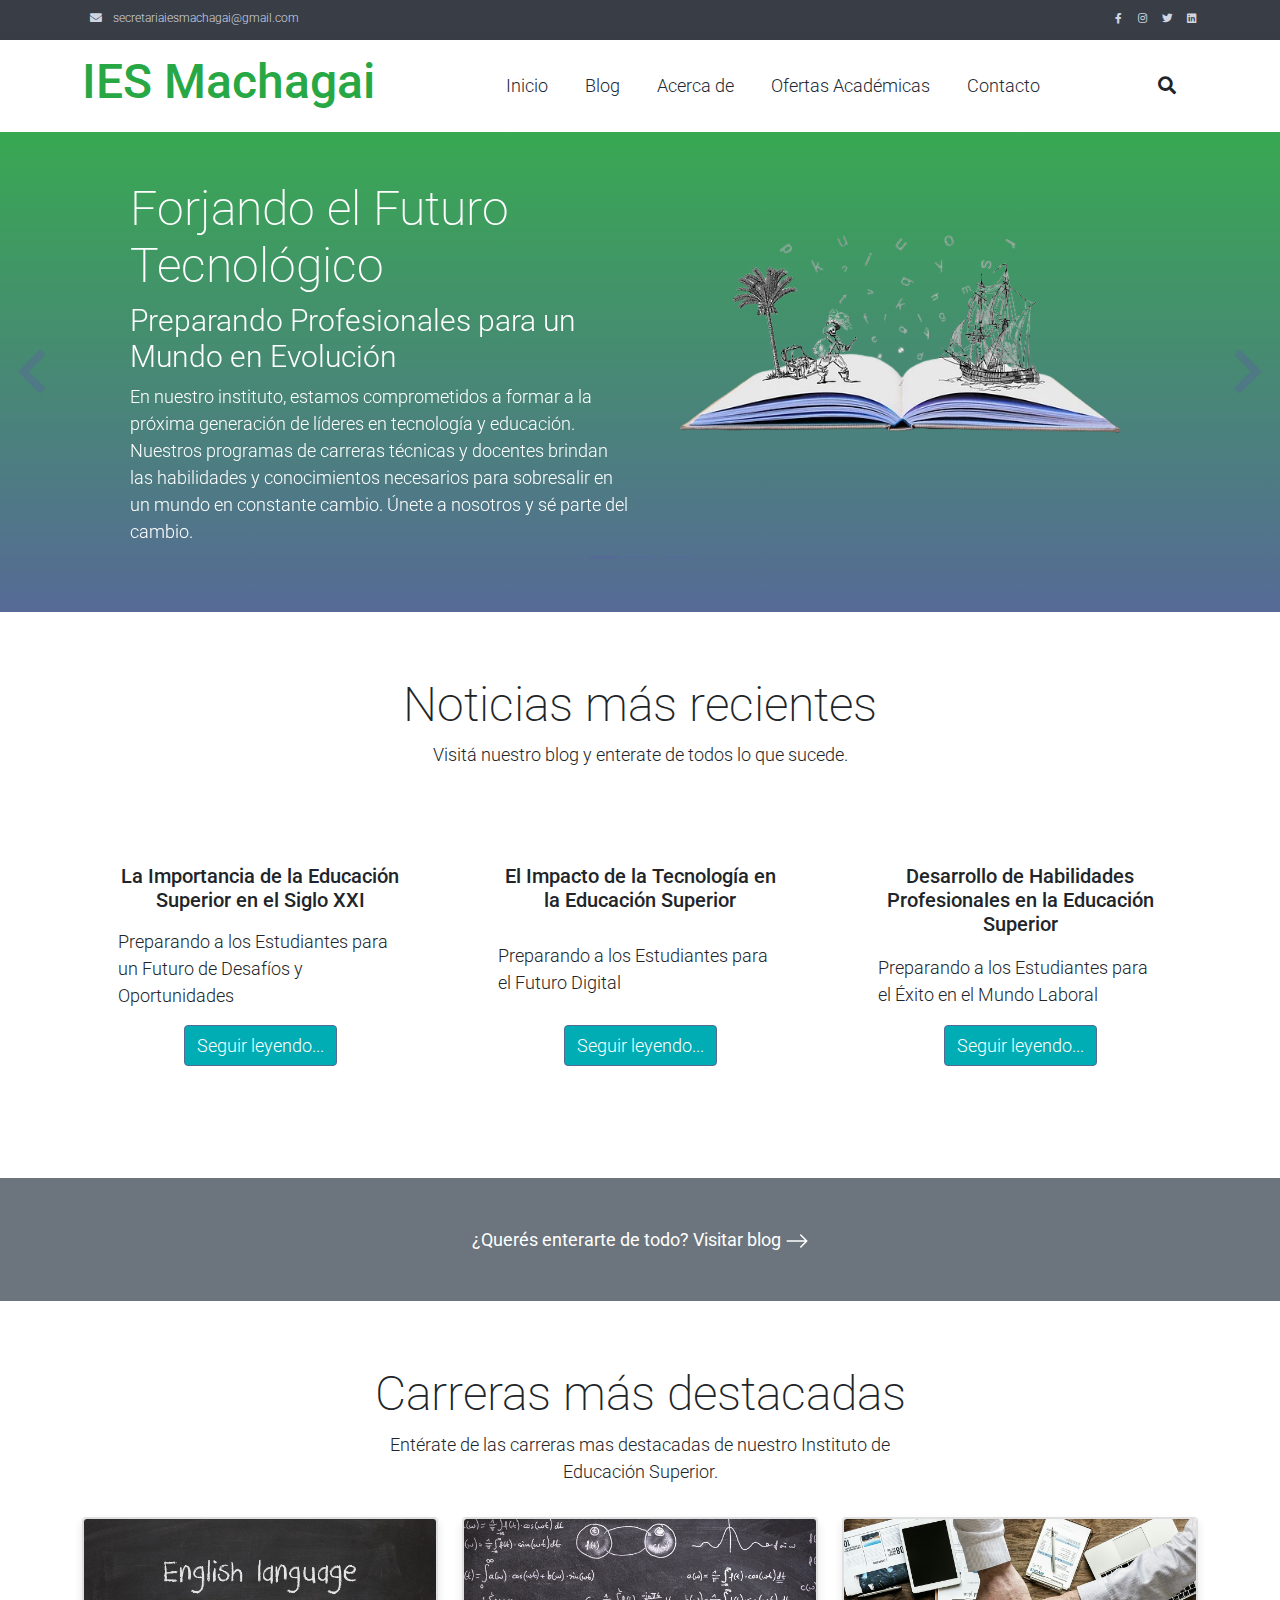
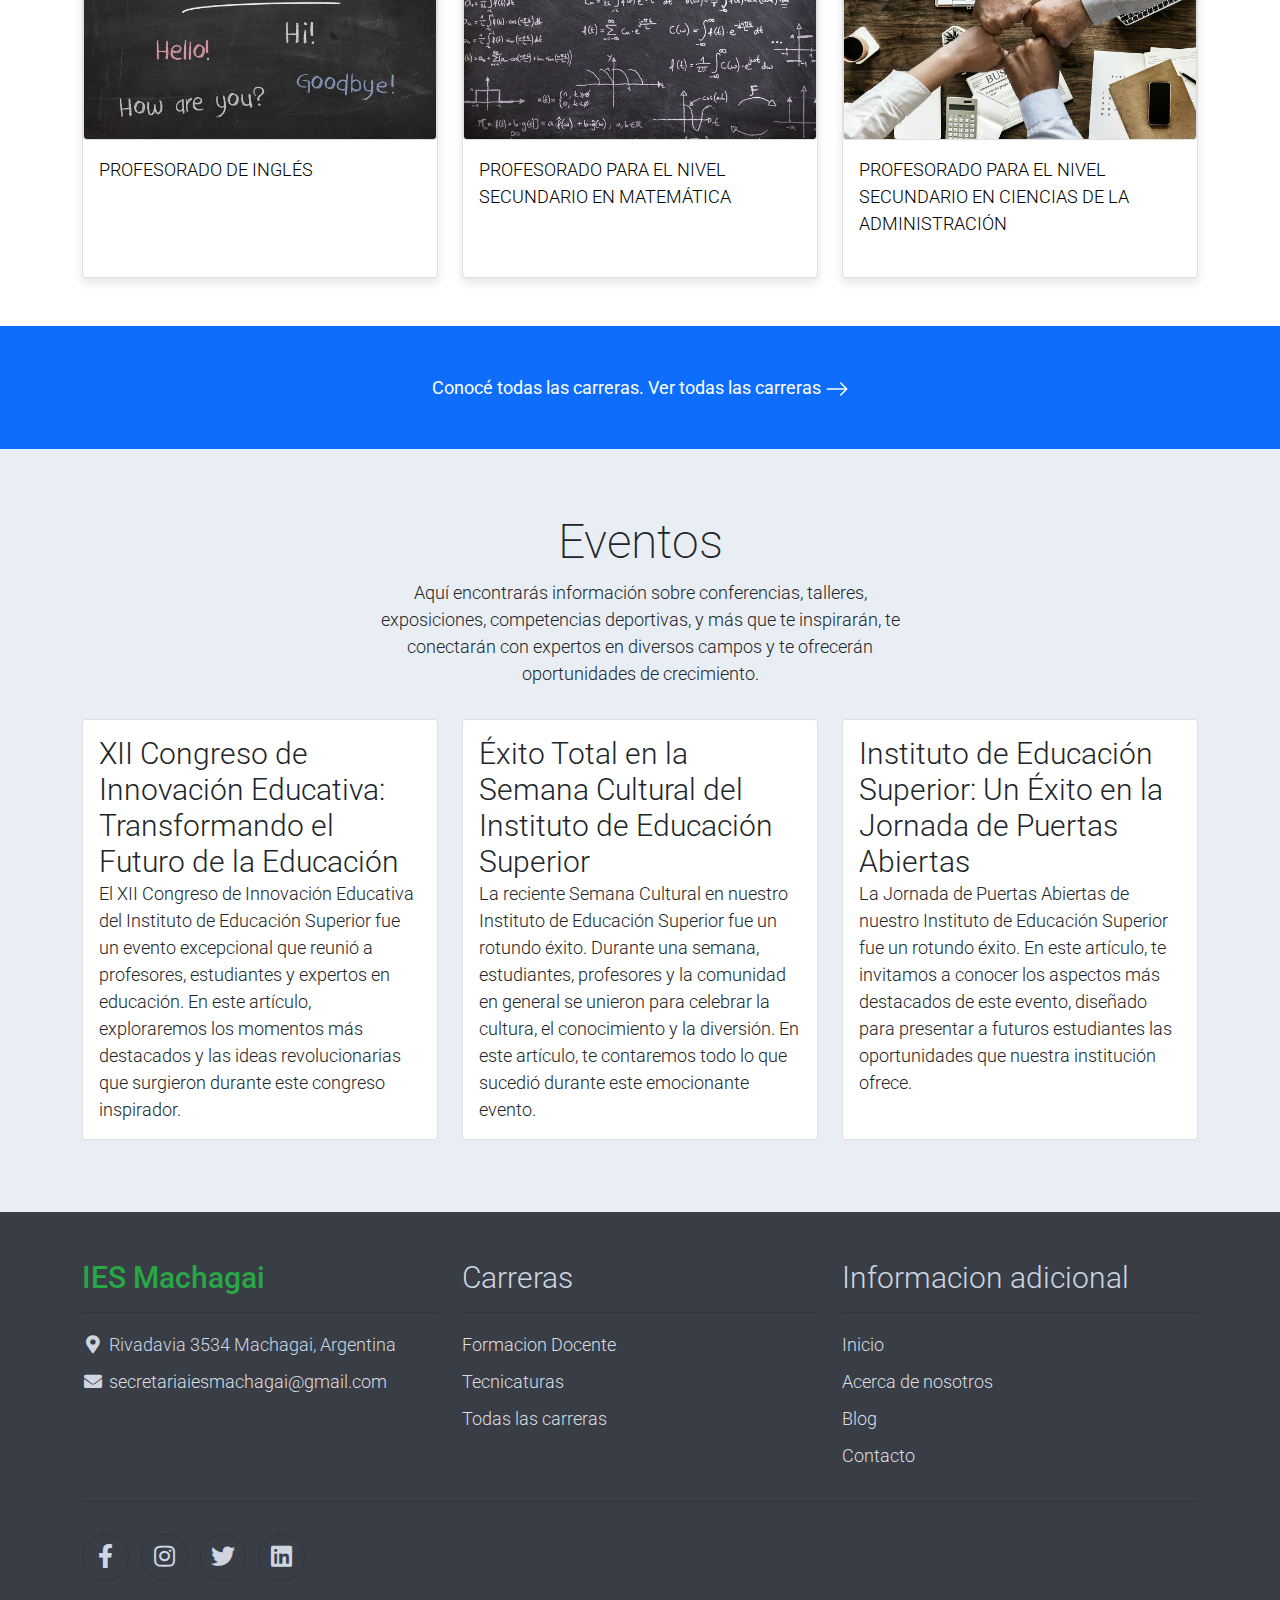
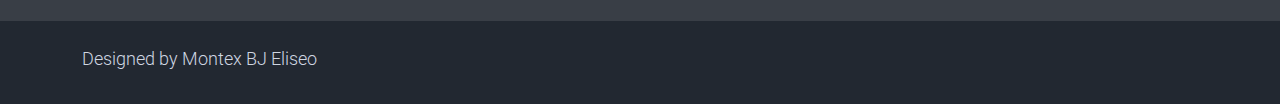
<file: index.html>
<!DOCTYPE html>
<html lang="es-ar">

<head>
    <title>IES Machagai</title>
    <meta charset="utf-8">
    <meta name="viewport" content="width=device-width, initial-scale=1">

    <link rel="apple-touch-icon" href="assets/img/apple-icon.png">
    <link rel="shortcut icon" type="image/svg" href="img/IES_logo.svg">

    <link rel="stylesheet" href="assets/css/bootstrap.min.css">
    <link rel="stylesheet" href="assets/css/styles.css">
    <link rel="stylesheet" href="assets/css/custom.css">

    <!-- Load fonts style after rendering the layout styles -->
    <link rel="stylesheet"
        href="https://fonts.googleapis.com/css2?family=Roboto:wght@100;200;300;400;500;700;900&display=swap">
    <link rel="stylesheet" href="assets/css/fontawesome.min.css">
</head>

<body>
    <!-- Start Top Nav -->
    <nav class="navbar navbar-expand-lg bg-dark navbar-light d-none d-lg-block" id="templatemo_nav_top">
        <div class="container text-light">
            <div class="w-100 d-flex justify-content-between">
                <div>
                    <i class="fa fa-envelope mx-2"></i>
                    <a class="navbar-sm-brand text-light text-decoration-none"
                        href="mailto:secretariaiesmachagai@gmail.com">secretariaiesmachagai@gmail.com</a>
                </div>
                <div>
                    <a class="text-light" href="https://fb.com/" target="_blank" rel="sponsored"><i
                            class="fab fa-facebook-f fa-sm fa-fw me-2"></i></a>
                    <a class="text-light" href="https://www.instagram.com/" target="_blank"><i
                            class="fab fa-instagram fa-sm fa-fw me-2"></i></a>
                    <a class="text-light" href="https://twitter.com/" target="_blank"><i
                            class="fab fa-twitter fa-sm fa-fw me-2"></i></a>
                    <a class="text-light" href="https://www.linkedin.com/" target="_blank"><i
                            class="fab fa-linkedin fa-sm fa-fw"></i></a>
                </div>
            </div>
        </div>
    </nav>
    <!-- Close Top Nav -->


    <!-- Header -->
    <nav class="navbar navbar-expand-lg navbar-light shadow">
        <div class="container d-flex justify-content-between align-items-center">

            <a class="navbar-brand text-success logo h1 align-self-center" href="index.html">
                IES Machagai
            </a>

            <button class="navbar-toggler border-0" type="button" data-bs-toggle="collapse"
                data-bs-target="#templatemo_main_nav" aria-controls="navbarSupportedContent" aria-expanded="false"
                aria-label="Toggle navigation">
                <span class="navbar-toggler-icon"></span>
            </button>

            <div class="align-self-center collapse navbar-collapse flex-fill  d-lg-flex justify-content-lg-between"
                id="templatemo_main_nav">
                <div class="flex-fill">
                    <ul class="nav navbar-nav d-flex justify-content-between mx-lg-auto">
                        <li class="nav-item">
                            <a class="nav-link" href="index.html">Inicio</a>
                        </li>
                        <li class="nav-item">
                            <a class="nav-link" href="blog.html">Blog</a>
                        </li>
                        <li class="nav-item">
                            <a class="nav-link" href="about.html">Acerca de</a>
                        </li>
                        <li class="nav-item">
                            <a class="nav-link" href="shop.html">Ofertas Académicas</a>
                        </li>
                        <li class="nav-item">
                            <a class="nav-link" href="contact.html">Contacto</a>
                        </li>
                    </ul>
                </div>
                <div class="navbar align-self-center d-flex">
                    <div class="d-lg-none flex-sm-fill mt-3 mb-4 col-7 col-sm-auto pr-3">
                        <div class="input-group">
                            <input type="text" class="form-control" id="inputMobileSearch" placeholder="Buscar ...">
                            <div class="input-group-text">
                                <i class="fa fa-fw fa-search"></i>
                            </div>
                        </div>
                    </div>
                    <a class="nav-icon d-none d-lg-inline" href="#" data-bs-toggle="modal"
                        data-bs-target="#templatemo_search">
                        <i class="fa fa-fw fa-search text-dark mr-2"></i>
                    </a>
                </div>
            </div>

        </div>
    </nav>
    <!-- Close Header -->

    <!-- Modal -->
    <div class="modal fade bg-white" id="templatemo_search" tabindex="-1" role="dialog"
        aria-labelledby="exampleModalLabel" aria-hidden="true">
        <div class="modal-dialog modal-lg" role="document">
            <div class="w-100 pt-1 mb-5 text-right">
                <button type="button" class="btn-close" data-bs-dismiss="modal" aria-label="Close"></button>
            </div>
            <form action="" method="get" class="modal-content modal-body border-0 p-0">
                <div class="input-group mb-2">
                    <input type="text" class="form-control" id="inputModalSearch" name="q" placeholder="Buscar ...">
                    <button type="submit" class="input-group-text bg-success text-light">
                        <i class="fa fa-fw fa-search text-white"></i>
                    </button>
                </div>
                <div id="modal-search-results">
                </div>
            </form>

        </div>
    </div>



    <!-- Start Banner Hero -->
    <div id="hero-carousel" class="carousel slide" data-bs-ride="carousel">
        <ol class="carousel-indicators">
            <li data-bs-target="#hero-carousel" data-bs-slide-to="0" class="active"></li>
            <li data-bs-target="#hero-carousel" data-bs-slide-to="1"></li>
            <li data-bs-target="#hero-carousel" data-bs-slide-to="2"></li>
        </ol>
        <div class="carousel-inner">

        </div>
        <a class="carousel-control-prev text-decoration-none w-auto ps-3" href="#hero-carousel" role="button"
            data-bs-slide="prev">
            <i class="fas fa-chevron-left"></i>
        </a>
        <a class="carousel-control-next text-decoration-none w-auto pe-3" href="#hero-carousel" role="button"
            data-bs-slide="next">
            <i class="fas fa-chevron-right"></i>
        </a>
    </div>
    <!-- End Banner Hero -->


    <!-- Start Categories of The Month -->
    <section class="container py-5">
        <div class="row text-center pt-3">
            <div class="col-lg-6 m-auto">
                <h1 class="h1">Noticias más recientes</h1>
                <p>
                    Visitá nuestro blog y enterate de todos lo que sucede.
                </p>
            </div>
        </div>
        <div class="row">
            <div class="col-12 col-md-4 p-5 mt-3 d-flex flex-column justify-content-between">
                <h5 class="text-center mt-3 mb-3">La Importancia de la Educación Superior en el Siglo XXI</h5>
                <p>Preparando a los Estudiantes para un Futuro de Desafíos y Oportunidades</p>
                <p class="text-center"><a class="btn btn-success" href="post-details.html?id=1">Seguir leyendo...</a>
                </p>
            </div>
            <div class="col-12 col-md-4 p-5 mt-3 d-flex flex-column justify-content-between">
                <h2 class="h5 text-center mt-3 mb-3">El Impacto de la Tecnología en la Educación Superior</h2>
                <p>Preparando a los Estudiantes para el Futuro Digital</p>
                <p class="text-center"><a class="btn btn-success" href="post-details.html?id=2">Seguir leyendo...</a>
                </p>
            </div>
            <div class="col-12 col-md-4 p-5 mt-3 d-flex flex-column justify-content-between">
                <h2 class="h5 text-center mt-3 mb-3">Desarrollo de Habilidades Profesionales en la Educación Superior
                </h2>
                <p>Preparando a los Estudiantes para el Éxito en el Mundo Laboral</p>
                <p class="text-center"><a class="btn btn-success" href="post-details.html?id=3">Seguir leyendo...</a>
                </p>
            </div>
        </div>
    </section>
    <!-- End Categories of The Month -->

    <section class="container-fluid py-5 bg-secondary text-center ">
        <a href="./blog.html" class="text-white text-decoration-none "><b>¿Querés enterarte de todo? Visitar blog
                <svg xmlns="http://www.w3.org/2000/svg" width="24" height="24" fill="currentColor"
                    class="bi bi-arrow-right" viewBox="0 0 16 16">
                    <path fill-rule="evenodd"
                        d="M1 8a.5.5 0 0 1 .5-.5h11.793l-3.147-3.146a.5.5 0 0 1 .708-.708l4 4a.5.5 0 0 1 0 .708l-4 4a.5.5 0 0 1-.708-.708L13.293 8.5H1.5A.5.5 0 0 1 1 8z" />
                </svg>
            </b></a>
    </section>

    <!-- Start Featured Product -->
    <section>
        <div class="container py-5">
            <div class="row text-center py-3">
                <div class="col-lg-6 m-auto">
                    <h1 class="h1">Carreras más destacadas</h1>
                    <p>
                        Entérate de las carreras mas destacadas de nuestro Instituto de Educación Superior.
                    </p>
                </div>
            </div>
            <div id="featuredOffers" class="row">
            </div>
        </div>
    </section>

    <section class="container-fluid py-5 bg-primary text-center ">
        <a href="./blog.html" class="text-white text-decoration-none "><b>Conocé todas las carreras. Ver todas las
                carreras
                <svg xmlns="http://www.w3.org/2000/svg" width="24" height="24" fill="currentColor"
                    class="bi bi-arrow-right" viewBox="0 0 16 16">
                    <path fill-rule="evenodd"
                        d="M1 8a.5.5 0 0 1 .5-.5h11.793l-3.147-3.146a.5.5 0 0 1 .708-.708l4 4a.5.5 0 0 1 0 .708l-4 4a.5.5 0 0 1-.708-.708L13.293 8.5H1.5A.5.5 0 0 1 1 8z" />
                </svg>
            </b></a>
    </section>
    <!-- End Featured Product -->

    <!-- Start Featured Product -->
    <section class="bg-light">
        <div class="container py-5">
            <div class="row text-center py-3">
                <div class="col-lg-6 m-auto">
                    <h1 class="h1">Eventos</h1>
                    <p>
                        Aquí encontrarás información sobre conferencias, talleres, exposiciones, competencias
                        deportivas, y más que te inspirarán, te conectarán con expertos en diversos campos y te
                        ofrecerán oportunidades de crecimiento.
                    </p>
                </div>
            </div>
            <div class="row">
                <div class="col-12 col-md-4 mb-4">
                    <div class="card h-100">
                        <div class="card-body">
                            <a href="post-details.html?id=6" class="h2 text-decoration-none text-dark">XII Congreso de
                                Innovación Educativa: Transformando el Futuro de la Educación</a>
                            <p class="card-text">
                                El XII Congreso de Innovación Educativa del Instituto de Educación Superior fue un
                                evento excepcional que reunió a profesores, estudiantes y expertos en educación. En este
                                artículo, exploraremos los momentos más destacados y las ideas revolucionarias que
                                surgieron durante este congreso inspirador.
                            </p>
                        </div>
                    </div>
                </div>
                <div class="col-12 col-md-4 mb-4">
                    <div class="card h-100">
                        <div class="card-body">
                            <a href="post-details.html?id=4" class="h2 text-decoration-none text-dark">Éxito Total en la
                                Semana Cultural del Instituto de Educación Superior</a>
                            <p class="card-text">
                                La reciente Semana Cultural en nuestro Instituto de Educación Superior fue un rotundo
                                éxito. Durante una semana, estudiantes, profesores y la comunidad en general se unieron
                                para celebrar la cultura, el conocimiento y la diversión. En este artículo, te
                                contaremos todo lo que sucedió durante este emocionante evento.
                            </p>
                        </div>
                    </div>
                </div>
                <div class="col-12 col-md-4 mb-4">
                    <div class="card h-100">
                        <div class="card-body">
                            <a href="post-details.html?id=5" class="h2 text-decoration-none text-dark">Instituto de
                                Educación Superior: Un Éxito en la Jornada de Puertas Abiertas</a>
                            <p class="card-text">
                                La Jornada de Puertas Abiertas de nuestro Instituto de Educación Superior fue un rotundo
                                éxito. En este artículo, te invitamos a conocer los aspectos más destacados de este
                                evento, diseñado para presentar a futuros estudiantes las oportunidades que nuestra
                                institución ofrece.
                            </p>
                        </div>
                    </div>
                </div>
            </div>
        </div>
    </section>
    <!-- End Featured Product -->


    <!-- Start Footer -->
    <footer class="bg-dark" id="tempaltemo_footer">
        <div class="container">
            <div class="row">

                <div class="col-md-4 pt-5">
                    <h2 class="h2 text-success border-bottom pb-3 border-light logo">IES Machagai</h2>
                    <ul class="list-unstyled text-light footer-link-list">
                        <li>
                            <i class="fas fa-map-marker-alt fa-fw"></i>
                            Rivadavia 3534 Machagai, Argentina
                        </li>
                        <li>
                            <i class="fa fa-envelope fa-fw"></i>
                            <a class="text-decoration-none"
                                href="mailto:secretariaiesmachagai@gmail.com">secretariaiesmachagai@gmail.com</a>
                        </li>
                    </ul>
                </div>

                <div class="col-md-4 pt-5">
                    <h2 class="h2 text-light border-bottom pb-3 border-light">Carreras</h2>
                    <ul class="list-unstyled text-light footer-link-list">
                        <li><a class="text-decoration-none" href="shop.html?filter=Profesorado">Formacion Docente</a>
                        </li>
                        <li><a class="text-decoration-none" href="shop.html?filter=Tecnicatura">Tecnicaturas</a></li>
                        <li><a class="text-decoration-none" href="shop.html">Todas las carreras</a></li>
                    </ul>
                </div>

                <div class="col-md-4 pt-5">
                    <h2 class="h2 text-light border-bottom pb-3 border-light">Informacion adicional</h2>
                    <ul class="list-unstyled text-light footer-link-list">
                        <li><a class="text-decoration-none" href="index.html">Inicio</a></li>
                        <li><a class="text-decoration-none" href="about.html">Acerca de nosotros</a></li>
                        <li><a class="text-decoration-none" href="blog.html">Blog</a></li>
                        <li><a class="text-decoration-none" href="contact.html">Contacto</a></li>
                    </ul>
                </div>

            </div>

            <div class="row text-light mb-4">
                <div class="col-12 mb-3">
                    <div class="w-100 my-3 border-top border-light"></div>
                </div>
                <div class="col-auto me-auto">
                    <ul class="list-inline text-left footer-icons">
                        <li class="list-inline-item border border-light rounded-circle text-center">
                            <a class="text-light text-decoration-none" target="_blank"
                                href="https://www.facebook.com/profile.php?id=100086514458082"><i
                                    class="fab fa-facebook-f fa-lg fa-fw"></i></a>
                        </li>
                        <li class="list-inline-item border border-light rounded-circle text-center">
                            <a class="text-light text-decoration-none" target="_blank"
                                href="https://www.instagram.com/"><i class="fab fa-instagram fa-lg fa-fw"></i></a>
                        </li>
                        <li class="list-inline-item border border-light rounded-circle text-center">
                            <a class="text-light text-decoration-none" target="_blank" href="https://twitter.com/"><i
                                    class="fab fa-twitter fa-lg fa-fw"></i></a>
                        </li>
                        <li class="list-inline-item border border-light rounded-circle text-center">
                            <a class="text-light text-decoration-none" target="_blank"
                                href="https://www.linkedin.com/"><i class="fab fa-linkedin fa-lg fa-fw"></i></a>
                        </li>
                    </ul>
                </div>
            </div>
        </div>

        <div class="w-100 bg-black py-3">
            <div class="container">
                <div class="row pt-2">
                    <div class="col-12">
                        <p class="text-left text-light">
                            Designed by Montex BJ Eliseo
                        </p>
                    </div>
                </div>
            </div>
        </div>

    </footer>
    <button id="btn-top" class="btn btn-primary">
        <svg xmlns="http://www.w3.org/2000/svg" width="24" height="24" fill="currentColor" class="bi bi-arrow-up" viewBox="0 0 16 16">
        <path fill-rule="evenodd" d="M8 15a.5.5 0 0 0 .5-.5V2.707l3.146 3.147a.5.5 0 0 0 .708-.708l-4-4a.5.5 0 0 0-.708 0l-4 4a.5.5 0 1 0 .708.708L7.5 2.707V14.5a.5.5 0 0 0 .5.5z"/>
      </svg>
    </button>
    <!-- End Footer -->

    <!-- Start Script -->
    <script src="assets/js/jquery-1.11.0.min.js"></script>
    <script src="assets/js/jquery-migrate-1.2.1.min.js"></script>
    <script src="assets/js/bootstrap.bundle.min.js"></script>
    <script src="assets/js/templatemo.js"></script>
    <script src="assets/js/custom.js"></script>
    <script src="js/portada.js"></script>
    <script src="js/search.js"></script>
    <!-- End Script -->
</body>

</html>
</file>
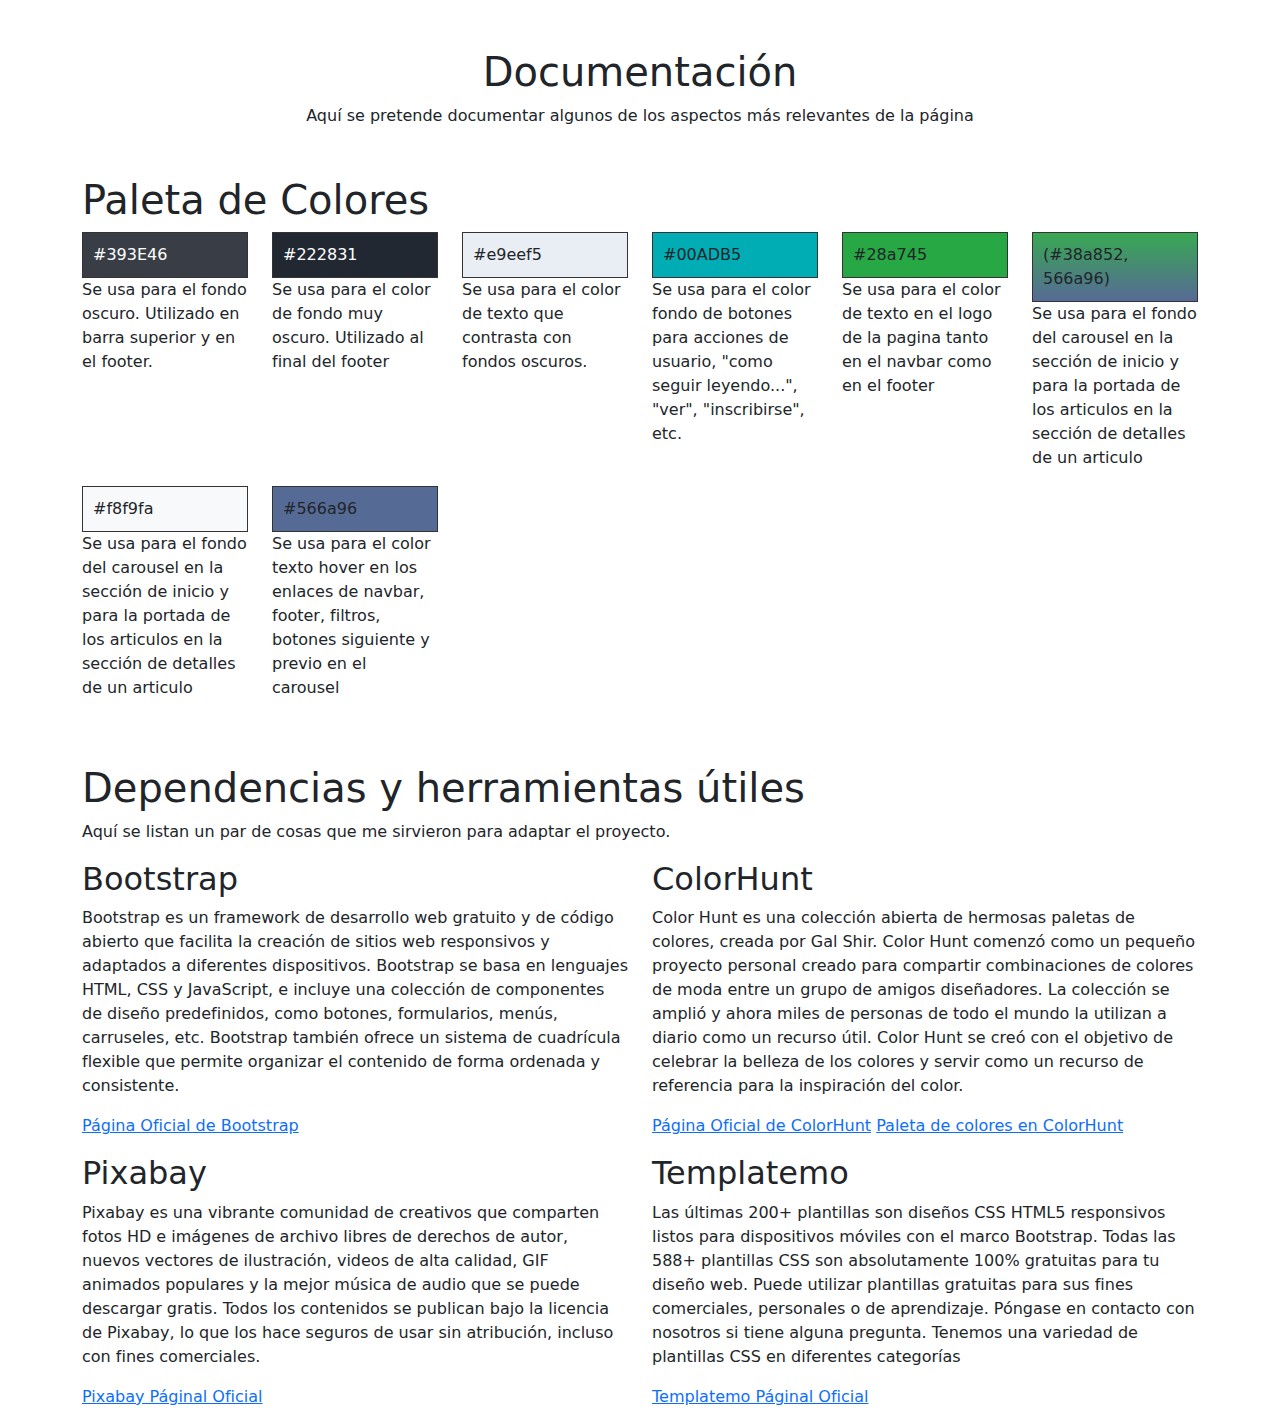
<file: docs/index.html>
<!DOCTYPE html>
<html lang="es-ar">

<head>
    <meta charset="UTF-8">
    <meta name="viewport" content="width=device-width, initial-scale=1.0">
    <title>Docs</title>
    <link rel="stylesheet" href="../assets/css/bootstrap.min.css">
    <link rel="stylesheet" href="../assets/css/custom.css">

    <style>
        .color {
            padding: 10px;
            width: 100%;
            border: 1px solid #333;
        }
    </style>
</head>

<body>

    <section class="container text-center mt-5">
        <h1 class="h1">Documentación</h1>
        <p>Aquí se pretende documentar algunos de los aspectos más relevantes de la página</p>
    </section>
    <section class="container mt-5">
        <h1>Paleta de Colores</h1>
        <div class="row">
            <div class="col-md-3 col-lg-2 h-100">
                <div class="color bg-dark text-white">#393E46</div>
                <p>Se usa para el fondo oscuro. Utilizado en barra superior y en el footer.</p>
            </div>
            <div class="col-md-3 col-lg-2 h-100">
                <div class="color bg-black text-white">#222831</div>
                <p>Se usa para el color de fondo muy oscuro. Utilizado al final del footer</p>
            </div>
            <div class="col-md-3 col-lg-2 h-100">
                <div class="color text-dark" style="background-color: #e9eef5;">#e9eef5</div>
                <p>Se usa para el color de texto que contrasta con fondos oscuros.</p>
            </div>
            <div class="col-md-3 col-lg-2 h-100">
                <div class="color text-dark" style="background-color: #00ADB5;">#00ADB5</div>
                <p>Se usa para el color fondo de botones para acciones de usuario, "como seguir leyendo...", "ver",
                    "inscribirse", etc.</p>
            </div>
            <div class="col-md-3 col-lg-2 h-100">
                <div class="color text-dark" style="background-color: #28a745;">#28a745</div>
                <p>Se usa para el color de texto en el logo de la pagina tanto en el navbar como en el footer</p>
            </div>
            <div class="col-md-3 col-lg-2 h-100">
                <div class="color text-dark" style="background: linear-gradient(#38a852, #566a96);">
                    (#38a852, 566a96)</div>
                <p>Se usa para el fondo del carousel en la sección de inicio y para la portada de los articulos en la
                    sección de detalles de un articulo</p>
            </div>
            <div class="col-md-3 col-lg-2 h-100">
                <div class="color bg-light">
                    #f8f9fa</div>
                <p>Se usa para el fondo del carousel en la sección de inicio y para la portada de los articulos en la
                    sección de detalles de un articulo</p>
            </div>
            <div class="col-md-3 col-lg-2 h-100">
                <div class="color" style="background-color: #566a96;">
                    #566a96</div>
                <p>Se usa para el color texto hover en los enlaces de navbar, footer, filtros, botones siguiente y
                    previo en el carousel</p>
            </div>
        </div>

    </section>

    <section class="container mt-5">
        <h1>Dependencias y herramientas útiles</h1>
        <p>Aquí se listan un par de cosas que me sirvieron para adaptar el proyecto.</p>
        <div class="row">
            <div class="col-md-12 col-lg-6">
                <h2>Bootstrap</h2>
                <p>Bootstrap es un framework de desarrollo web gratuito y de código abierto que facilita la creación de
                    sitios web responsivos y adaptados a diferentes dispositivos. Bootstrap se basa en lenguajes HTML,
                    CSS y JavaScript, e incluye una colección de componentes de diseño predefinidos, como botones,
                    formularios, menús, carruseles, etc. Bootstrap también ofrece un sistema de cuadrícula flexible que
                    permite organizar el contenido de forma ordenada y consistente.
                </p>
                <p><a href="https://getbootstrap.com/" target="_blank">Página Oficial de Bootstrap</a></p>
            </div>
            <div class="col-md-12 col-lg-6">
                <h2>ColorHunt</h2>
                <p>Color Hunt es una colección abierta de hermosas paletas de colores, creada por Gal Shir. Color Hunt
                    comenzó como un pequeño proyecto personal creado para compartir combinaciones de colores de moda
                    entre un grupo de amigos diseñadores. La colección se amplió y ahora miles de personas de todo el
                    mundo la utilizan a diario como un recurso útil. Color Hunt se creó con el objetivo de celebrar la
                    belleza de los colores y servir como un recurso de referencia para la inspiración del color.
                </p>
                <p>
                    <a href="https://colorhunt.co/" target="_blank">Página Oficial de ColorHunt</a>
                    <a href="https://colorhunt.co/palette/222831393e4600adb5eeeeee" target="_blank">Paleta de colores en
                        ColorHunt</a>
                </p>
            </div>
            <div class="col-md-12 col-lg-6">
                <h2>Pixabay</h2>
                <p>Pixabay es una vibrante comunidad de creativos que comparten fotos HD e imágenes de archivo libres de
                    derechos de autor, nuevos vectores de ilustración, videos de alta calidad, GIF animados populares y
                    la mejor música de audio que se puede descargar gratis. Todos los contenidos se publican bajo la
                    licencia de Pixabay, lo que los hace seguros de usar sin atribución, incluso con fines comerciales.
                </p>
                <p>
                    <a href="https://pixabay.com/es/" target="_blank">Pixabay Páginal Oficial</a>
                </p>
            </div>
            <div class="col-md-12 col-lg-6">
                <h2>Templatemo</h2>
                <p>Las últimas 200+ plantillas son diseños CSS HTML5 responsivos listos para dispositivos móviles con el
                    marco Bootstrap. Todas las 588+ plantillas CSS son absolutamente 100% gratuitas para tu diseño web.
                    Puede utilizar plantillas gratuitas para sus fines comerciales, personales o de aprendizaje. Póngase
                    en contacto con nosotros si tiene alguna pregunta.

                    Tenemos una variedad de plantillas CSS en diferentes categorías
                </p>
                <p>
                    <a href="https://templatemo.com/" target="_blank">Templatemo Páginal Oficial</a>
                </p>
            </div>
        </div>
    </section>

    <script src="../assets/js/jquery-1.11.0.min.js"></script>
    <script src="../assets/js/jquery-migrate-1.2.1.min.js"></script>
    <script src="../assets/js/bootstrap.bundle.min.js"></script>
</body>

</html>
</file>
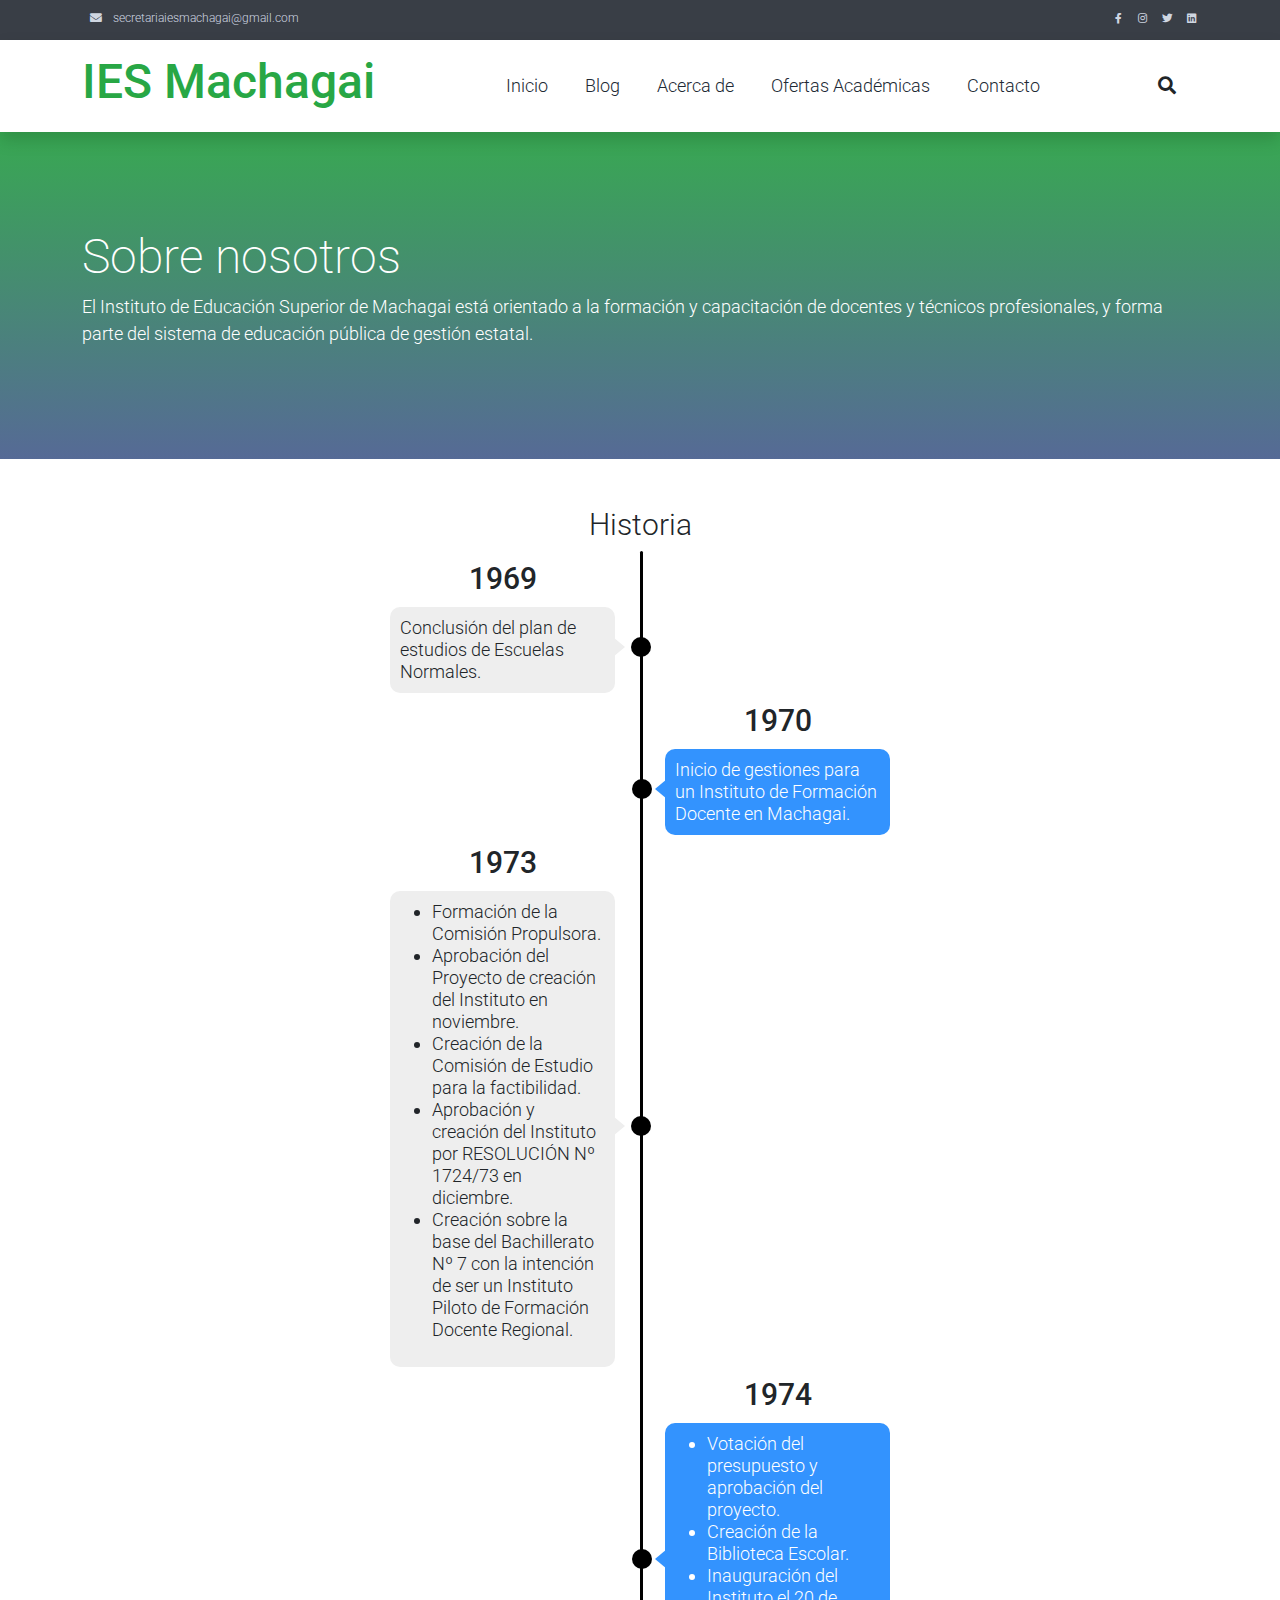
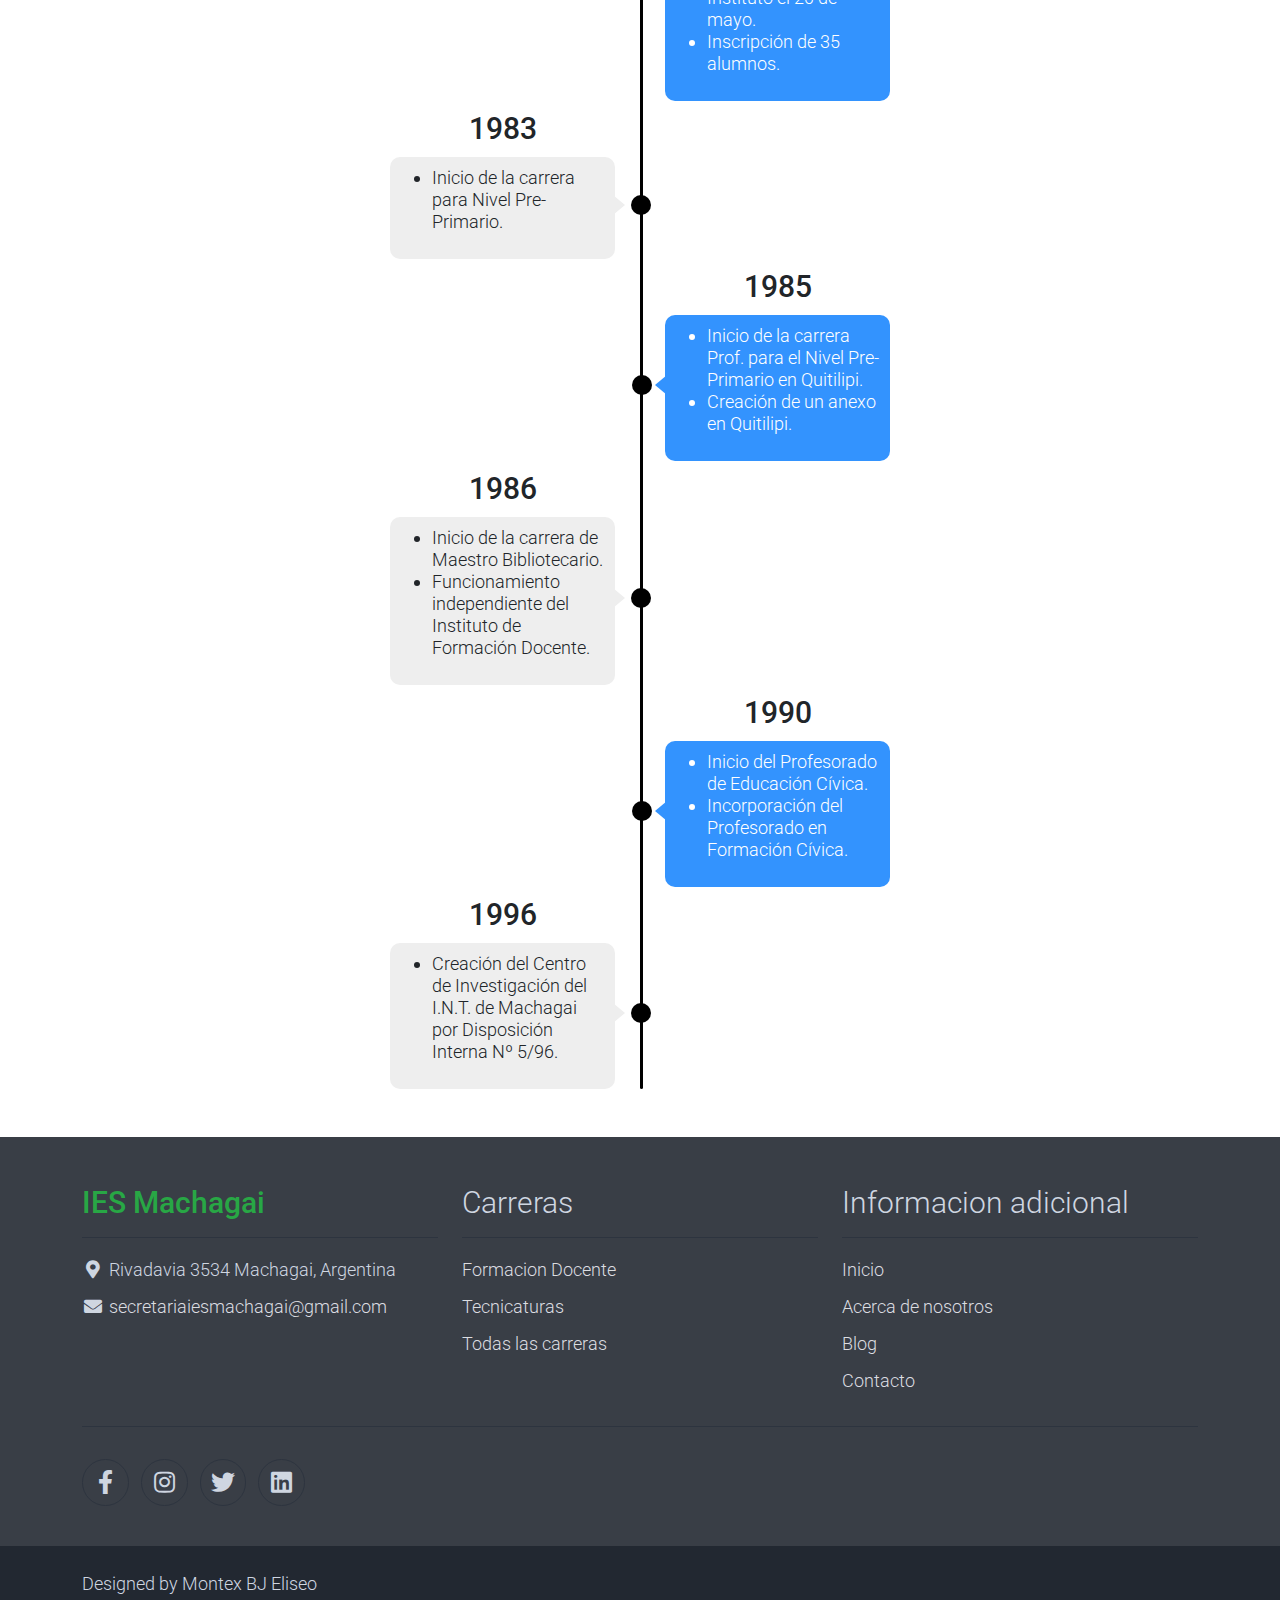
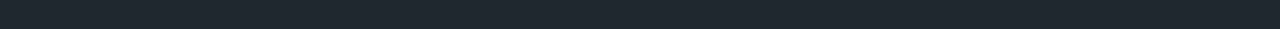
<file: about.html>
<!DOCTYPE html>
<html lang="es-ar">

<head>
    <title>IES Machagai - Acerca de la página</title>
    <meta charset="utf-8">
    <meta name="viewport" content="width=device-width, initial-scale=1">

    <link rel="apple-touch-icon" href="assets/img/apple-icon.png">
    <link rel="shortcut icon" type="image/x-icon" href="img/IES_logo.svg">

    <link rel="stylesheet" href="assets/css/bootstrap.min.css">
    <link rel="stylesheet" href="assets/css/styles.css">
    <link rel="stylesheet" href="assets/css/custom.css">
    <link rel="stylesheet" href="assets/css/about.css">

    <!-- Load fonts style after rendering the layout styles -->
    <link rel="stylesheet"
        href="https://fonts.googleapis.com/css2?family=Roboto:wght@100;200;300;400;500;700;900&display=swap">
    <link rel="stylesheet" href="assets/css/fontawesome.min.css">

</head>

<body>
    <!-- Start Top Nav -->
    <nav class="navbar navbar-expand-lg bg-dark navbar-light d-none d-lg-block" id="templatemo_nav_top">
        <div class="container text-light">
            <div class="w-100 d-flex justify-content-between">
                <div>
                    <i class="fa fa-envelope mx-2"></i>
                    <a class="navbar-sm-brand text-light text-decoration-none"
                        href="mailto:secretariaiesmachagai@gmail.com">secretariaiesmachagai@gmail.com</a>
                </div>
                <div>
                    <a class="text-light" href="https://fb.com/" target="_blank" rel="sponsored"><i
                            class="fab fa-facebook-f fa-sm fa-fw me-2"></i></a>
                    <a class="text-light" href="https://www.instagram.com/" target="_blank"><i
                            class="fab fa-instagram fa-sm fa-fw me-2"></i></a>
                    <a class="text-light" href="https://twitter.com/" target="_blank"><i
                            class="fab fa-twitter fa-sm fa-fw me-2"></i></a>
                    <a class="text-light" href="https://www.linkedin.com/" target="_blank"><i
                            class="fab fa-linkedin fa-sm fa-fw"></i></a>
                </div>
            </div>
        </div>
    </nav>
    <!-- Close Top Nav -->


    <!-- Header -->
    <nav class="navbar navbar-expand-lg navbar-light shadow">
        <div class="container d-flex justify-content-between align-items-center">

            <a class="navbar-brand text-success logo h1 align-self-center" href="index.html">
                IES Machagai
            </a>

            <button class="navbar-toggler border-0" type="button" data-bs-toggle="collapse"
                data-bs-target="#templatemo_main_nav" aria-controls="navbarSupportedContent" aria-expanded="false"
                aria-label="Toggle navigation">
                <span class="navbar-toggler-icon"></span>
            </button>

            <div class="align-self-center collapse navbar-collapse flex-fill  d-lg-flex justify-content-lg-between"
                id="templatemo_main_nav">
                <div class="flex-fill">
                    <ul class="nav navbar-nav d-flex justify-content-between mx-lg-auto">
                        <li class="nav-item">
                            <a class="nav-link" href="index.html">Inicio</a>
                        </li>
                        <li class="nav-item">
                            <a class="nav-link" href="blog.html">Blog</a>
                        </li>
                        <li class="nav-item">
                            <a class="nav-link" href="about.html">Acerca de</a>
                        </li>
                        <li class="nav-item">
                            <a class="nav-link" href="shop.html">Ofertas Académicas</a>
                        </li>
                        <li class="nav-item">
                            <a class="nav-link" href="contact.html">Contacto</a>
                        </li>
                    </ul>
                </div>
                <div class="navbar align-self-center d-flex">
                    <div class="d-lg-none flex-sm-fill mt-3 mb-4 col-7 col-sm-auto pr-3">
                        <div class="input-group">
                            <input type="text" class="form-control" id="inputMobileSearch" placeholder="Buscar ...">
                            <div class="input-group-text">
                                <i class="fa fa-fw fa-search"></i>
                            </div>
                        </div>
                    </div>
                    <a class="nav-icon d-none d-lg-inline" href="#" data-bs-toggle="modal"
                        data-bs-target="#templatemo_search">
                        <i class="fa fa-fw fa-search text-dark mr-2"></i>
                    </a>
                </div>
            </div>

        </div>
    </nav>
    <!-- Close Header -->

    <!-- Modal -->
    <div class="modal fade bg-white" id="templatemo_search" tabindex="-1" role="dialog"
        aria-labelledby="exampleModalLabel" aria-hidden="true">
        <div class="modal-dialog modal-lg" role="document">
            <div class="w-100 pt-1 mb-5 text-right">
                <button type="button" class="btn-close" data-bs-dismiss="modal" aria-label="Close"></button>
            </div>
            <form action="" method="get" class="modal-content modal-body border-0 p-0">
                <div class="input-group mb-2">
                    <input type="text" class="form-control" id="inputModalSearch" name="q" placeholder="Search ...">
                    <button type="submit" class="input-group-text bg-success text-light">
                        <i class="fa fa-fw fa-search text-white"></i>
                    </button>
                </div>
                <div id="modal-search-results">
                </div>
            </form>
        </div>
    </div>



    <section class="bg-success py-5">
        <div class="container">
            <div class="row align-items-center py-5">
                <div class="col-md-12 text-white">
                    <h1 class="h1">Sobre nosotros</h1>
                    <p>
                        El Instituto de Educación Superior de Machagai está orientado a la formación y capacitación de
                        docentes y técnicos profesionales, y forma parte del sistema de educación pública de gestión
                        estatal.
                    </p>
                </div>
            </div>
        </div>
    </section>

    <section class="container d-flex justify-content-center align-items-center flex-column my-5">
        <h2 class="h2">Historia</h2>
        <div class="linea-tiempo">
            <div class="momento">
                <h3>1969</h3>
                <div class="descripcion">
                    Conclusión del plan de estudios de Escuelas Normales.
                </div>
            </div>
            <div class="momento">
                <h3>1970</h3>
                <div class="descripcion">
                    Inicio de gestiones para un Instituto de Formación Docente en Machagai.
                </div>
            </div>
            <div class="momento">
                <h3>1973</h3>
                <div class="descripcion">
                    <ul>
                        <li>Formación de la Comisión Propulsora.</li>
                        <li>Aprobación del Proyecto de creación del Instituto en noviembre.</li>
                        <li>Creación de la Comisión de Estudio para la factibilidad.</li>
                        <li>Aprobación y creación del Instituto por RESOLUCIÓN Nº 1724/73 en diciembre.</li>
                        <li>Creación sobre la base del Bachillerato Nº 7 con la intención de ser un Instituto Piloto de
                            Formación Docente Regional.</li>
                    </ul>
                </div>
            </div>
            <div class="momento">
                <h3>1974</h3>
                <div class="descripcion">
                    <ul>
                        <li>Votación del presupuesto y aprobación del proyecto.</li>
                        <li>Creación de la Biblioteca Escolar.</li>
                        <li>Inauguración del Instituto el 20 de mayo.</li>
                        <li>Inscripción de 35 alumnos.</li>
                    </ul>
                </div>
            </div>
            <div class="momento">
                <h3>1983</h3>
                <div class="descripcion">
                    <ul>
                        <li>Inicio de la carrera para Nivel Pre-Primario.</li>
                    </ul>
                </div>
            </div>
            <div class="momento">
                <h3>1985</h3>
                <div class="descripcion">
                    <ul>
                        <li>Inicio de la carrera Prof. para el Nivel Pre-Primario en Quitilipi.</li>
                        <li>Creación de un anexo en Quitilipi.</li>
                    </ul>
                </div>
            </div>
            <div class="momento">
                <h3>1986</h3>
                <div class="descripcion">
                    <ul>
                        <li>Inicio de la carrera de Maestro Bibliotecario.</li>
                        <li>Funcionamiento independiente del Instituto de Formación Docente.</li>
                    </ul>
                </div>
            </div>
            <div class="momento">
                <h3>1990</h3>
                <div class="descripcion">
                    <ul>
                        <li>Inicio del Profesorado de Educación Cívica.</li>
                        <li>Incorporación del Profesorado en Formación Cívica.</li>
                    </ul>
                </div>
            </div>
            <div class="momento">
                <h3>1996</h3>
                <div class="descripcion">
                    <ul>
                        <li>Creación del Centro de Investigación del I.N.T. de Machagai por Disposición Interna Nº 5/96.</li>
                    </ul>
                </div>
            </div>
        </div>
    </section>
    <!-- Close Banner -->

    <!-- Start Footer -->
    <footer class="bg-dark" id="tempaltemo_footer">
        <div class="container">
            <div class="row">

                <div class="col-md-4 pt-5">
                    <h2 class="h2 text-success border-bottom pb-3 border-light logo">IES Machagai</h2>
                    <ul class="list-unstyled text-light footer-link-list">
                        <li>
                            <i class="fas fa-map-marker-alt fa-fw"></i>
                            Rivadavia 3534 Machagai, Argentina
                        </li>
                        <li>
                            <i class="fa fa-envelope fa-fw"></i>
                            <a class="text-decoration-none"
                                href="mailto:secretariaiesmachagai@gmail.com">secretariaiesmachagai@gmail.com</a>
                        </li>
                    </ul>
                </div>

                <div class="col-md-4 pt-5">
                    <h2 class="h2 text-light border-bottom pb-3 border-light">Carreras</h2>
                    <ul class="list-unstyled text-light footer-link-list">
                        <li><a class="text-decoration-none" href="shop.html?filter=Profesorado">Formacion Docente</a>
                        </li>
                        <li><a class="text-decoration-none" href="shop.html?filter=Tecnicatura">Tecnicaturas</a></li>
                        <li><a class="text-decoration-none" href="shop.html">Todas las carreras</a></li>
                    </ul>
                </div>

                <div class="col-md-4 pt-5">
                    <h2 class="h2 text-light border-bottom pb-3 border-light">Informacion adicional</h2>
                    <ul class="list-unstyled text-light footer-link-list">
                        <li><a class="text-decoration-none" href="index.html">Inicio</a></li>
                        <li><a class="text-decoration-none" href="about.html">Acerca de nosotros</a></li>
                        <li><a class="text-decoration-none" href="blog.html">Blog</a></li>
                        <li><a class="text-decoration-none" href="contact.html">Contacto</a></li>
                    </ul>
                </div>

            </div>

            <div class="row text-light mb-4">
                <div class="col-12 mb-3">
                    <div class="w-100 my-3 border-top border-light"></div>
                </div>
                <div class="col-auto me-auto">
                    <ul class="list-inline text-left footer-icons">
                        <li class="list-inline-item border border-light rounded-circle text-center">
                            <a class="text-light text-decoration-none" target="_blank"
                                href="https://www.facebook.com/profile.php?id=100086514458082"><i
                                    class="fab fa-facebook-f fa-lg fa-fw"></i></a>
                        </li>
                        <li class="list-inline-item border border-light rounded-circle text-center">
                            <a class="text-light text-decoration-none" target="_blank"
                                href="https://www.instagram.com/"><i class="fab fa-instagram fa-lg fa-fw"></i></a>
                        </li>
                        <li class="list-inline-item border border-light rounded-circle text-center">
                            <a class="text-light text-decoration-none" target="_blank" href="https://twitter.com/"><i
                                    class="fab fa-twitter fa-lg fa-fw"></i></a>
                        </li>
                        <li class="list-inline-item border border-light rounded-circle text-center">
                            <a class="text-light text-decoration-none" target="_blank"
                                href="https://www.linkedin.com/"><i class="fab fa-linkedin fa-lg fa-fw"></i></a>
                        </li>
                    </ul>
                </div>
            </div>
        </div>

        <div class="w-100 bg-black py-3">
            <div class="container">
                <div class="row pt-2">
                    <div class="col-12">
                        <p class="text-left text-light">
                            Designed by Montex BJ Eliseo
                        </p>
                    </div>
                </div>
            </div>
        </div>

    </footer>
    <!-- End Footer -->

    <button id="btn-top" class="btn btn-primary">
        <svg xmlns="http://www.w3.org/2000/svg" width="24" height="24" fill="currentColor" class="bi bi-arrow-up" viewBox="0 0 16 16">
        <path fill-rule="evenodd" d="M8 15a.5.5 0 0 0 .5-.5V2.707l3.146 3.147a.5.5 0 0 0 .708-.708l-4-4a.5.5 0 0 0-.708 0l-4 4a.5.5 0 1 0 .708.708L7.5 2.707V14.5a.5.5 0 0 0 .5.5z"/>
      </svg>
    </button>

    <!-- Start Script -->
    <script src="assets/js/jquery-1.11.0.min.js"></script>
    <script src="assets/js/jquery-migrate-1.2.1.min.js"></script>
    <script src="assets/js/bootstrap.bundle.min.js"></script>
    <script src="assets/js/templatemo.js"></script>
    <script src="assets/js/custom.js"></script>
    <script src="js/search.js"></script>
    <!-- End Script -->
</body>

</html>
</file>
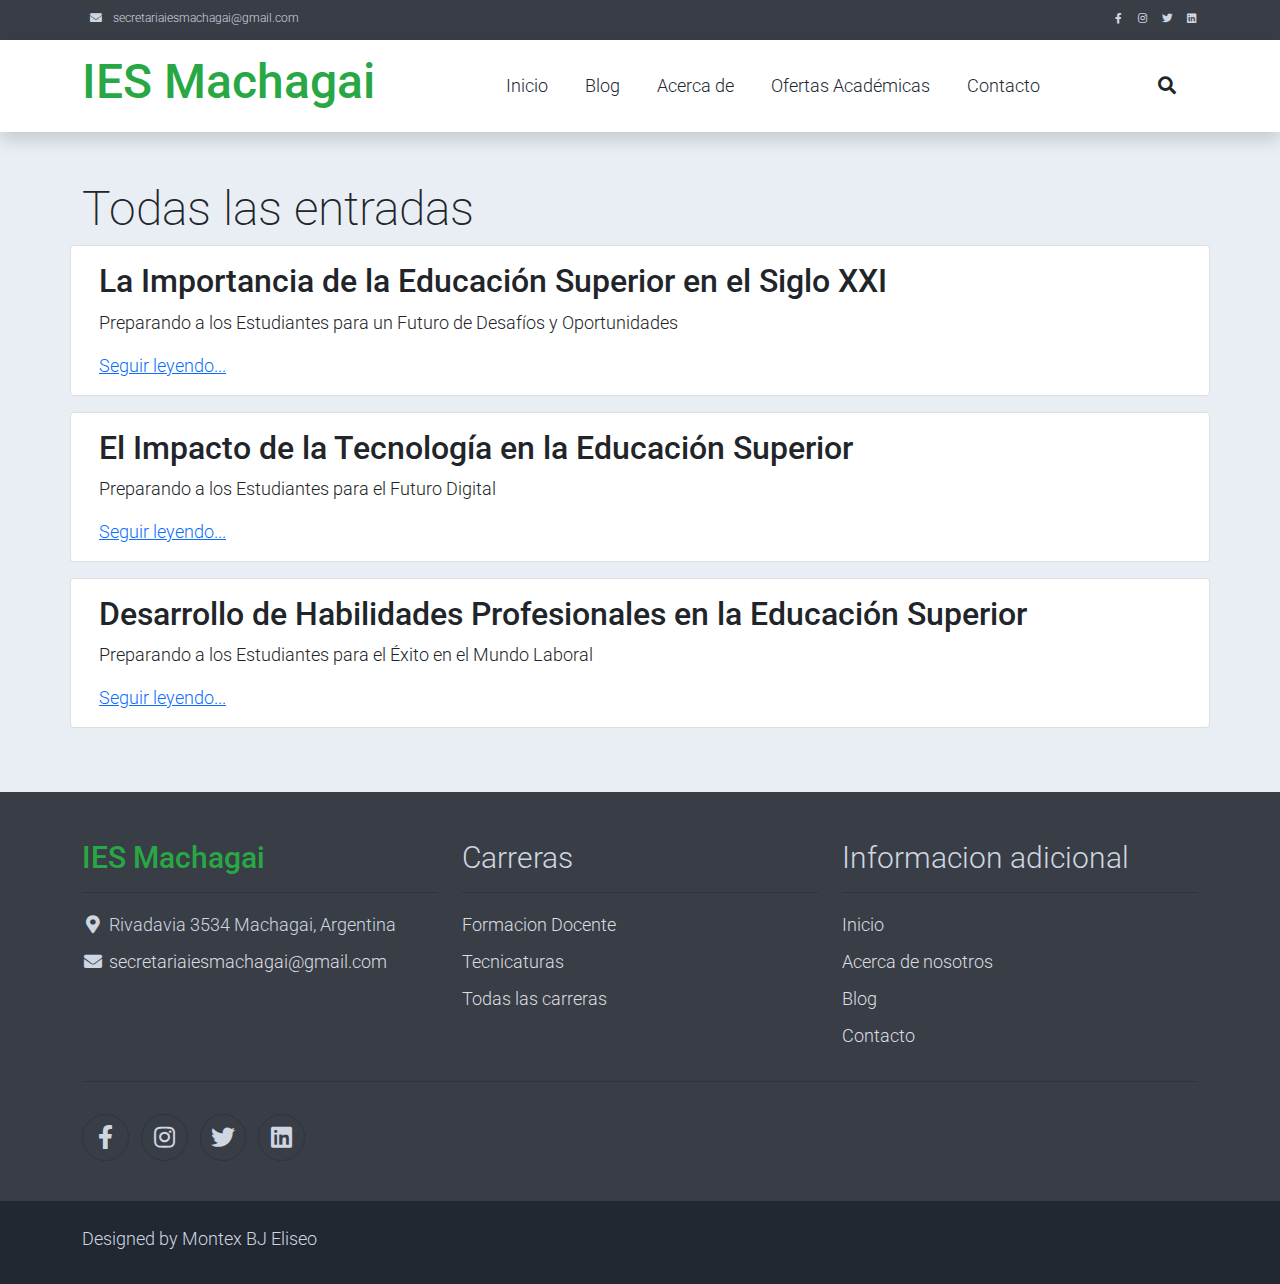
<file: blog.html>
<!DOCTYPE html>
<html lang="es-ar">

<head>
    <title>IES Machagai - Blog</title>
    <meta charset="utf-8">
    <meta name="viewport" content="width=device-width, initial-scale=1">

    <link rel="apple-touch-icon" href="assets/img/apple-icon.png">
    <link rel="shortcut icon" type="image/x-icon" href="img/IES_logo.svg">

    <link rel="stylesheet" href="assets/css/bootstrap.min.css">
    <link rel="stylesheet" href="assets/css/styles.css">
    <link rel="stylesheet" href="assets/css/custom.css">

    <!-- Load fonts style after rendering the layout styles -->
    <link rel="stylesheet"
        href="https://fonts.googleapis.com/css2?family=Roboto:wght@100;200;300;400;500;700;900&display=swap">
    <link rel="stylesheet" href="assets/css/fontawesome.min.css">

</head>

<body>
    <!-- Start Top Nav -->
    <nav class="navbar navbar-expand-lg bg-dark navbar-light d-none d-lg-block" id="templatemo_nav_top">
        <div class="container text-light">
            <div class="w-100 d-flex justify-content-between">
                <div>
                    <i class="fa fa-envelope mx-2"></i>
                    <a class="navbar-sm-brand text-light text-decoration-none"
                        href="mailto:secretariaiesmachagai@gmail.com">secretariaiesmachagai@gmail.com</a>
                </div>
                <div>
                    <a class="text-light" href="https://fb.com/" target="_blank" rel="sponsored"><i
                            class="fab fa-facebook-f fa-sm fa-fw me-2"></i></a>
                    <a class="text-light" href="https://www.instagram.com/" target="_blank"><i
                            class="fab fa-instagram fa-sm fa-fw me-2"></i></a>
                    <a class="text-light" href="https://twitter.com/" target="_blank"><i
                            class="fab fa-twitter fa-sm fa-fw me-2"></i></a>
                    <a class="text-light" href="https://www.linkedin.com/" target="_blank"><i
                            class="fab fa-linkedin fa-sm fa-fw"></i></a>
                </div>
            </div>
        </div>
    </nav>
    <!-- Close Top Nav -->


    <!-- Header -->
    <nav class="navbar navbar-expand-lg navbar-light shadow">
        <div class="container d-flex justify-content-between align-items-center">

            <a class="navbar-brand text-success logo h1 align-self-center" href="index.html">
                IES Machagai
            </a>

            <button class="navbar-toggler border-0" type="button" data-bs-toggle="collapse"
                data-bs-target="#templatemo_main_nav" aria-controls="navbarSupportedContent" aria-expanded="false"
                aria-label="Toggle navigation">
                <span class="navbar-toggler-icon"></span>
            </button>

            <div class="align-self-center collapse navbar-collapse flex-fill  d-lg-flex justify-content-lg-between"
                id="templatemo_main_nav">
                <div class="flex-fill">
                    <ul class="nav navbar-nav d-flex justify-content-between mx-lg-auto">
                        <li class="nav-item">
                            <a class="nav-link" href="index.html">Inicio</a>
                        </li>
                        <li class="nav-item">
                            <a class="nav-link" href="blog.html">Blog</a>
                        </li>
                        <li class="nav-item">
                            <a class="nav-link" href="about.html">Acerca de</a>
                        </li>
                        <li class="nav-item">
                            <a class="nav-link" href="shop.html">Ofertas Académicas</a>
                        </li>
                        <li class="nav-item">
                            <a class="nav-link" href="contact.html">Contacto</a>
                        </li>
                    </ul>
                </div>
                <div class="navbar align-self-center d-flex">
                    <div class="d-lg-none flex-sm-fill mt-3 mb-4 col-7 col-sm-auto pr-3">
                        <div class="input-group">
                            <input type="text" class="form-control" id="inputMobileSearch" placeholder="Buscar ...">
                            <div class="input-group-text">
                                <i class="fa fa-fw fa-search"></i>
                            </div>
                        </div>
                    </div>
                    <a class="nav-icon d-none d-lg-inline" href="#" data-bs-toggle="modal"
                        data-bs-target="#templatemo_search">
                        <i class="fa fa-fw fa-search text-dark mr-2"></i>
                    </a>
                </div>
            </div>

        </div>
    </nav>
    <!-- Close Header -->

    <!-- Modal -->
    <div class="modal fade bg-white" id="templatemo_search" tabindex="-1" role="dialog"
        aria-labelledby="exampleModalLabel" aria-hidden="true">
        <div class="modal-dialog modal-lg" role="document">
            <div class="w-100 pt-1 mb-5 text-right">
                <button type="button" class="btn-close" data-bs-dismiss="modal" aria-label="Close"></button>
            </div>
            <form action="" method="get" class="modal-content modal-body border-0 p-0">
                <div class="input-group mb-2">
                    <input type="text" class="form-control" id="inputModalSearch" name="q" placeholder="Search ...">
                    <button type="submit" class="input-group-text bg-success text-light">
                        <i class="fa fa-fw fa-search text-white"></i>
                    </button>
                </div>
                <div id="modal-search-results">
                </div>
            </form>
        </div>
    </div>
    <!-- Start Content -->
    <div class="container-fluid bg-light ">
        <div class="container py-5">
            <div class="row">
                <h1 class="h1">Todas las entradas</h1>
                <div class="col-lg-12 gap-4" id="posts">
                    
                </div>
            </div>
        </div>
    </div>
    <!-- End Content -->

    <!-- Start Footer -->
    <footer class="bg-dark" id="tempaltemo_footer">
        <div class="container">
            <div class="row">

                <div class="col-md-4 pt-5">
                    <h2 class="h2 text-success border-bottom pb-3 border-light logo">IES Machagai</h2>
                    <ul class="list-unstyled text-light footer-link-list">
                        <li>
                            <i class="fas fa-map-marker-alt fa-fw"></i>
                            Rivadavia 3534 Machagai, Argentina
                        </li>
                        <li>
                            <i class="fa fa-envelope fa-fw"></i>
                            <a class="text-decoration-none"
                                href="mailto:secretariaiesmachagai@gmail.com">secretariaiesmachagai@gmail.com</a>
                        </li>
                    </ul>
                </div>

                <div class="col-md-4 pt-5">
                    <h2 class="h2 text-light border-bottom pb-3 border-light">Carreras</h2>
                    <ul class="list-unstyled text-light footer-link-list">
                        <li><a class="text-decoration-none" href="shop.html?filter=Profesorado">Formacion Docente</a>
                        </li>
                        <li><a class="text-decoration-none" href="shop.html?filter=Tecnicatura">Tecnicaturas</a></li>
                        <li><a class="text-decoration-none" href="shop.html">Todas las carreras</a></li>
                    </ul>
                </div>

                <div class="col-md-4 pt-5">
                    <h2 class="h2 text-light border-bottom pb-3 border-light">Informacion adicional</h2>
                    <ul class="list-unstyled text-light footer-link-list">
                        <li><a class="text-decoration-none" href="index.html">Inicio</a></li>
                        <li><a class="text-decoration-none" href="about.html">Acerca de nosotros</a></li>
                        <li><a class="text-decoration-none" href="blog.html">Blog</a></li>
                        <li><a class="text-decoration-none" href="contact.html">Contacto</a></li>
                    </ul>
                </div>

            </div>

            <div class="row text-light mb-4">
                <div class="col-12 mb-3">
                    <div class="w-100 my-3 border-top border-light"></div>
                </div>
                <div class="col-auto me-auto">
                    <ul class="list-inline text-left footer-icons">
                        <li class="list-inline-item border border-light rounded-circle text-center">
                            <a class="text-light text-decoration-none" target="_blank"
                                href="https://www.facebook.com/profile.php?id=100086514458082"><i
                                    class="fab fa-facebook-f fa-lg fa-fw"></i></a>
                        </li>
                        <li class="list-inline-item border border-light rounded-circle text-center">
                            <a class="text-light text-decoration-none" target="_blank"
                                href="https://www.instagram.com/"><i class="fab fa-instagram fa-lg fa-fw"></i></a>
                        </li>
                        <li class="list-inline-item border border-light rounded-circle text-center">
                            <a class="text-light text-decoration-none" target="_blank" href="https://twitter.com/"><i
                                    class="fab fa-twitter fa-lg fa-fw"></i></a>
                        </li>
                        <li class="list-inline-item border border-light rounded-circle text-center">
                            <a class="text-light text-decoration-none" target="_blank"
                                href="https://www.linkedin.com/"><i class="fab fa-linkedin fa-lg fa-fw"></i></a>
                        </li>
                    </ul>
                </div>
            </div>
        </div>

        <div class="w-100 bg-black py-3">
            <div class="container">
                <div class="row pt-2">
                    <div class="col-12">
                        <p class="text-left text-light">
                            Designed by Montex BJ Eliseo
                        </p>
                    </div>
                </div>
            </div>
        </div>

    </footer>
    <!-- End Footer -->

    <button id="btn-top" class="btn btn-primary">
        <svg xmlns="http://www.w3.org/2000/svg" width="24" height="24" fill="currentColor" class="bi bi-arrow-up" viewBox="0 0 16 16">
        <path fill-rule="evenodd" d="M8 15a.5.5 0 0 0 .5-.5V2.707l3.146 3.147a.5.5 0 0 0 .708-.708l-4-4a.5.5 0 0 0-.708 0l-4 4a.5.5 0 1 0 .708.708L7.5 2.707V14.5a.5.5 0 0 0 .5.5z"/>
      </svg>
    </button>

    <!-- Start Script -->
    <script src="assets/js/jquery-1.11.0.min.js"></script>
    <script src="assets/js/jquery-migrate-1.2.1.min.js"></script>
    <script src="assets/js/bootstrap.bundle.min.js"></script>
    <script src="assets/js/templatemo.js"></script>
    <script src="assets/js/custom.js"></script>
    <script src="js/search.js"></script>
    <script src="js/blog.js"></script>
    <!-- End Script -->
</body>

</html>
</file>
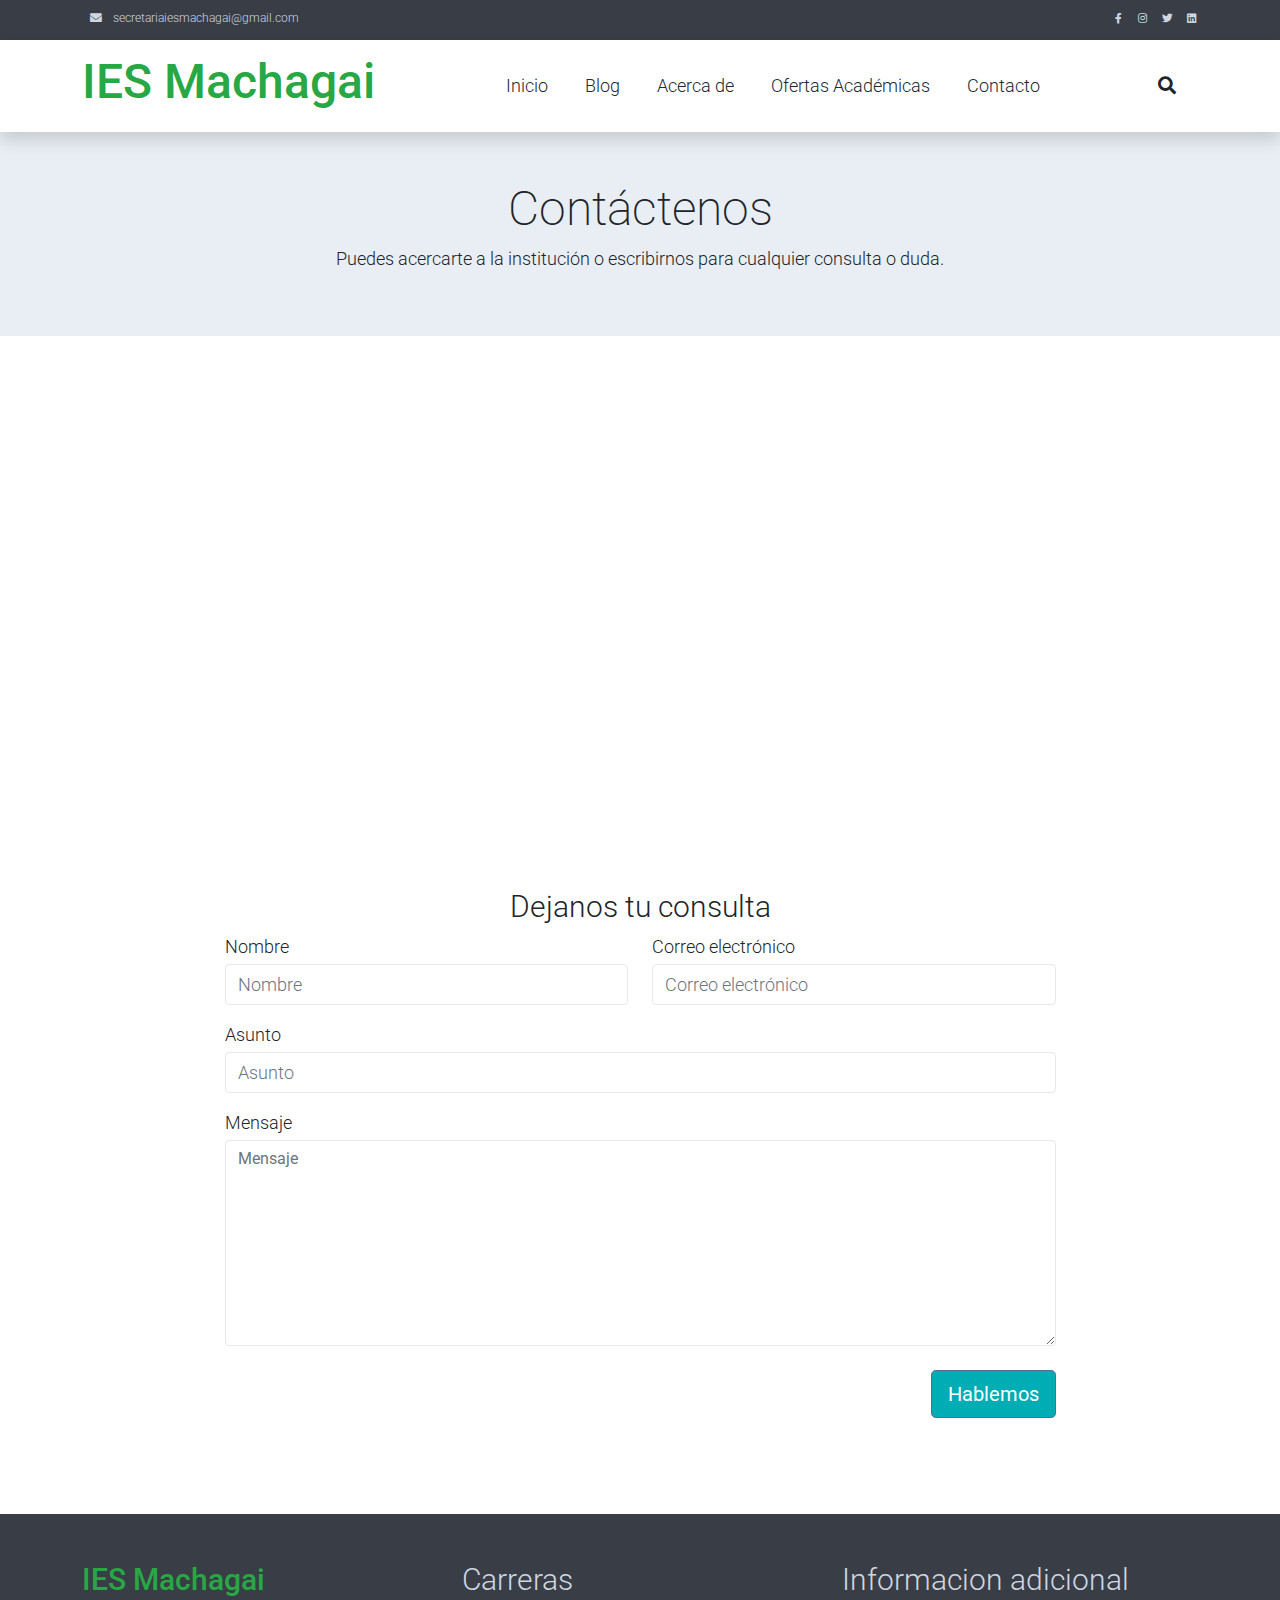
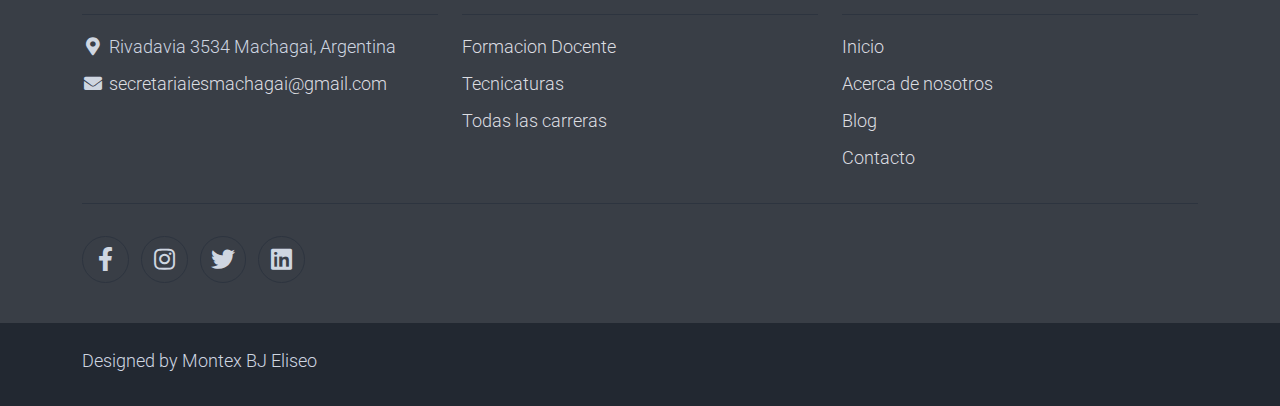
<file: contact.html>
<!DOCTYPE html>
<html lang="es-ar">

<head>
    <title>IES Machagai - Contacto</title>
    <meta charset="utf-8">
    <meta name="viewport" content="width=device-width, initial-scale=1">

    <link rel="apple-touch-icon" href="assets/img/apple-icon.png">
    <link rel="shortcut icon" type="image/x-icon" href="img/IES_logo.svg">

    <link rel="stylesheet" href="assets/css/bootstrap.min.css">
    <link rel="stylesheet" href="assets/css/styles.css">
    <link rel="stylesheet" href="assets/css/custom.css">

    <!-- Load fonts style after rendering the layout styles -->
    <link rel="stylesheet"
        href="https://fonts.googleapis.com/css2?family=Roboto:wght@100;200;300;400;500;700;900&display=swap">
    <link rel="stylesheet" href="assets/css/fontawesome.min.css">

</head>

<body>
    <!-- Start Top Nav -->
    <nav class="navbar navbar-expand-lg bg-dark navbar-light d-none d-lg-block" id="templatemo_nav_top">
        <div class="container text-light">
            <div class="w-100 d-flex justify-content-between">
                <div>
                    <i class="fa fa-envelope mx-2"></i>
                    <a class="navbar-sm-brand text-light text-decoration-none"
                        href="mailto:secretariaiesmachagai@gmail.com">secretariaiesmachagai@gmail.com</a>
                </div>
                <div>
                    <a class="text-light" href="https://fb.com/" target="_blank" rel="sponsored"><i
                            class="fab fa-facebook-f fa-sm fa-fw me-2"></i></a>
                    <a class="text-light" href="https://www.instagram.com/" target="_blank"><i
                            class="fab fa-instagram fa-sm fa-fw me-2"></i></a>
                    <a class="text-light" href="https://twitter.com/" target="_blank"><i
                            class="fab fa-twitter fa-sm fa-fw me-2"></i></a>
                    <a class="text-light" href="https://www.linkedin.com/" target="_blank"><i
                            class="fab fa-linkedin fa-sm fa-fw"></i></a>
                </div>
            </div>
        </div>
    </nav>
    <!-- Close Top Nav -->


    <!-- Header -->
    <nav class="navbar navbar-expand-lg navbar-light shadow">
        <div class="container d-flex justify-content-between align-items-center">

            <a class="navbar-brand text-success logo h1 align-self-center" href="index.html">
                IES Machagai
            </a>

            <button class="navbar-toggler border-0" type="button" data-bs-toggle="collapse"
                data-bs-target="#templatemo_main_nav" aria-controls="navbarSupportedContent" aria-expanded="false"
                aria-label="Toggle navigation">
                <span class="navbar-toggler-icon"></span>
            </button>

            <div class="align-self-center collapse navbar-collapse flex-fill  d-lg-flex justify-content-lg-between"
                id="templatemo_main_nav">
                <div class="flex-fill">
                    <ul class="nav navbar-nav d-flex justify-content-between mx-lg-auto">
                        <li class="nav-item">
                            <a class="nav-link" href="index.html">Inicio</a>
                        </li>
                        <li class="nav-item">
                            <a class="nav-link" href="blog.html">Blog</a>
                        </li>
                        <li class="nav-item">
                            <a class="nav-link" href="about.html">Acerca de</a>
                        </li>
                        <li class="nav-item">
                            <a class="nav-link" href="shop.html">Ofertas Académicas</a>
                        </li>
                        <li class="nav-item">
                            <a class="nav-link" href="contact.html">Contacto</a>
                        </li>
                    </ul>
                </div>
                <div class="navbar align-self-center d-flex">
                    <div class="d-lg-none flex-sm-fill mt-3 mb-4 col-7 col-sm-auto pr-3">
                        <div class="input-group">
                            <input type="text" class="form-control" id="inputMobileSearch" placeholder="Buscar ...">
                            <div class="input-group-text">
                                <i class="fa fa-fw fa-search"></i>
                            </div>
                        </div>
                    </div>
                    <a class="nav-icon d-none d-lg-inline" href="#" data-bs-toggle="modal"
                        data-bs-target="#templatemo_search">
                        <i class="fa fa-fw fa-search text-dark mr-2"></i>
                    </a>
                </div>
            </div>

        </div>
    </nav>
    <!-- Close Header -->

    <!-- Modal -->
    <div class="modal fade bg-white" id="templatemo_search" tabindex="-1" role="dialog"
        aria-labelledby="exampleModalLabel" aria-hidden="true">
        <div class="modal-dialog modal-lg" role="document">
            <div class="w-100 pt-1 mb-5 text-right">
                <button type="button" class="btn-close" data-bs-dismiss="modal" aria-label="Close"></button>
            </div>
            <form action="" method="get" class="modal-content modal-body border-0 p-0">
                <div class="input-group mb-2">
                    <input type="text" class="form-control" id="inputModalSearch" name="q" placeholder="Search ...">
                    <button type="submit" class="input-group-text bg-success text-light">
                        <i class="fa fa-fw fa-search text-white"></i>
                    </button>
                </div>
                <div id="modal-search-results">
                </div>
            </form>
        </div>
    </div>


    <!-- Start Content Page -->
    <div class="container-fluid bg-light py-5">
        <div class="col-md-6 m-auto text-center">
            <h1 class="h1">Contáctenos</h1>
            <p>
                Puedes acercarte a la institución o escribirnos para cualquier consulta o duda.
            </p>
        </div>
    </div>

    <!-- Start Map -->
    <iframe src="https://www.google.com/maps/embed?pb=!1m18!1m12!1m3!1d3557.1339939514887!2d-60.05122652559042!3d-26.930966276636287!2m3!1f0!2f0!3f0!3m2!1i1024!2i768!4f13.1!3m3!1m2!1s0x9446bb9d8d4d181f%3A0xb86ceadd0524e023!2sIES%20Machagai!5e0!3m2!1ses-419!2sar!4v1699489413962!5m2!1ses-419!2sar" width="100%" height="450" style="border:0;" allowfullscreen="" loading="lazy" referrerpolicy="no-referrer-when-downgrade"></iframe>
    <!-- End Map -->

    <!-- Start Contact -->
    <div class="container py-5">
        <div class="row py-5">
            <h2 class="text-center h2">Dejanos tu consulta</h2>
            <form class="col-md-9 m-auto" method="post" role="form" id="form-contacto">
                <div class="row">
                    <div class="form-group col-md-6 mb-3">
                        <label for="inputname">Nombre</label>
                        <input type="text" class="form-control mt-1" id="name" name="name" placeholder="Nombre"
                            required>
                    </div>
                    <div class="form-group col-md-6 mb-3">
                        <label for="inputemail">Correo electrónico</label>
                        <input type="email" class="form-control mt-1" id="email" name="email"
                            placeholder="Correo electrónico" required>
                    </div>
                </div>
                <div class="mb-3">
                    <label for="inputsubject">Asunto</label>
                    <input type="text" class="form-control mt-1" id="subject" name="subject" placeholder="Asunto"
                        required>
                </div>
                <div class="mb-3">
                    <label for="inputmessage">Mensaje</label>
                    <textarea class="form-control mt-1" id="message" name="message" placeholder="Mensaje" rows="8"
                        required></textarea>
                </div>
                <div class="row">
                    <div class="col text-end mt-2">
                        <button type="submit" class="btn btn-success btn-lg px-3">Hablemos</button>
                    </div>
                </div>
            </form>
        </div>
    </div>
    <!-- End Contact -->


    <!-- Start Footer -->
    <footer class="bg-dark" id="tempaltemo_footer">
        <div class="container">
            <div class="row">

                <div class="col-md-4 pt-5">
                    <h2 class="h2 text-success border-bottom pb-3 border-light logo">IES Machagai</h2>
                    <ul class="list-unstyled text-light footer-link-list">
                        <li>
                            <i class="fas fa-map-marker-alt fa-fw"></i>
                            Rivadavia 3534 Machagai, Argentina
                        </li>
                        <li>
                            <i class="fa fa-envelope fa-fw"></i>
                            <a class="text-decoration-none"
                                href="mailto:secretariaiesmachagai@gmail.com">secretariaiesmachagai@gmail.com</a>
                        </li>
                    </ul>
                </div>

                <div class="col-md-4 pt-5">
                    <h2 class="h2 text-light border-bottom pb-3 border-light">Carreras</h2>
                    <ul class="list-unstyled text-light footer-link-list">
                        <li><a class="text-decoration-none" href="shop.html?filter=Profesorado">Formacion Docente</a>
                        </li>
                        <li><a class="text-decoration-none" href="shop.html?filter=Tecnicatura">Tecnicaturas</a></li>
                        <li><a class="text-decoration-none" href="shop.html">Todas las carreras</a></li>
                    </ul>
                </div>

                <div class="col-md-4 pt-5">
                    <h2 class="h2 text-light border-bottom pb-3 border-light">Informacion adicional</h2>
                    <ul class="list-unstyled text-light footer-link-list">
                        <li><a class="text-decoration-none" href="index.html">Inicio</a></li>
                        <li><a class="text-decoration-none" href="about.html">Acerca de nosotros</a></li>
                        <li><a class="text-decoration-none" href="blog.html">Blog</a></li>
                        <li><a class="text-decoration-none" href="contact.html">Contacto</a></li>
                    </ul>
                </div>

            </div>

            <div class="row text-light mb-4">
                <div class="col-12 mb-3">
                    <div class="w-100 my-3 border-top border-light"></div>
                </div>
                <div class="col-auto me-auto">
                    <ul class="list-inline text-left footer-icons">
                        <li class="list-inline-item border border-light rounded-circle text-center">
                            <a class="text-light text-decoration-none" target="_blank"
                                href="https://www.facebook.com/profile.php?id=100086514458082"><i
                                    class="fab fa-facebook-f fa-lg fa-fw"></i></a>
                        </li>
                        <li class="list-inline-item border border-light rounded-circle text-center">
                            <a class="text-light text-decoration-none" target="_blank"
                                href="https://www.instagram.com/"><i class="fab fa-instagram fa-lg fa-fw"></i></a>
                        </li>
                        <li class="list-inline-item border border-light rounded-circle text-center">
                            <a class="text-light text-decoration-none" target="_blank" href="https://twitter.com/"><i
                                    class="fab fa-twitter fa-lg fa-fw"></i></a>
                        </li>
                        <li class="list-inline-item border border-light rounded-circle text-center">
                            <a class="text-light text-decoration-none" target="_blank"
                                href="https://www.linkedin.com/"><i class="fab fa-linkedin fa-lg fa-fw"></i></a>
                        </li>
                    </ul>
                </div>
            </div>
        </div>

        <div class="w-100 bg-black py-3">
            <div class="container">
                <div class="row pt-2">
                    <div class="col-12">
                        <p class="text-left text-light">
                            Designed by Montex BJ Eliseo
                        </p>
                    </div>
                </div>
            </div>
        </div>

    </footer>
    <!-- End Footer -->

    <button id="btn-top" class="btn btn-primary">
        <svg xmlns="http://www.w3.org/2000/svg" width="24" height="24" fill="currentColor" class="bi bi-arrow-up" viewBox="0 0 16 16">
        <path fill-rule="evenodd" d="M8 15a.5.5 0 0 0 .5-.5V2.707l3.146 3.147a.5.5 0 0 0 .708-.708l-4-4a.5.5 0 0 0-.708 0l-4 4a.5.5 0 1 0 .708.708L7.5 2.707V14.5a.5.5 0 0 0 .5.5z"/>
      </svg>
    </button>

    <!-- Start Script -->
    <script src="assets/js/jquery-1.11.0.min.js"></script>
    <script src="assets/js/jquery-migrate-1.2.1.min.js"></script>
    <script src="assets/js/bootstrap.bundle.min.js"></script>
    <script src="assets/js/templatemo.js"></script>
    <script src="assets/js/custom.js"></script>
    <script src="js/contact.js"></script>
    <script src="js/search.js"></script>
    <!-- End Script -->
</body>

</html>
</file>
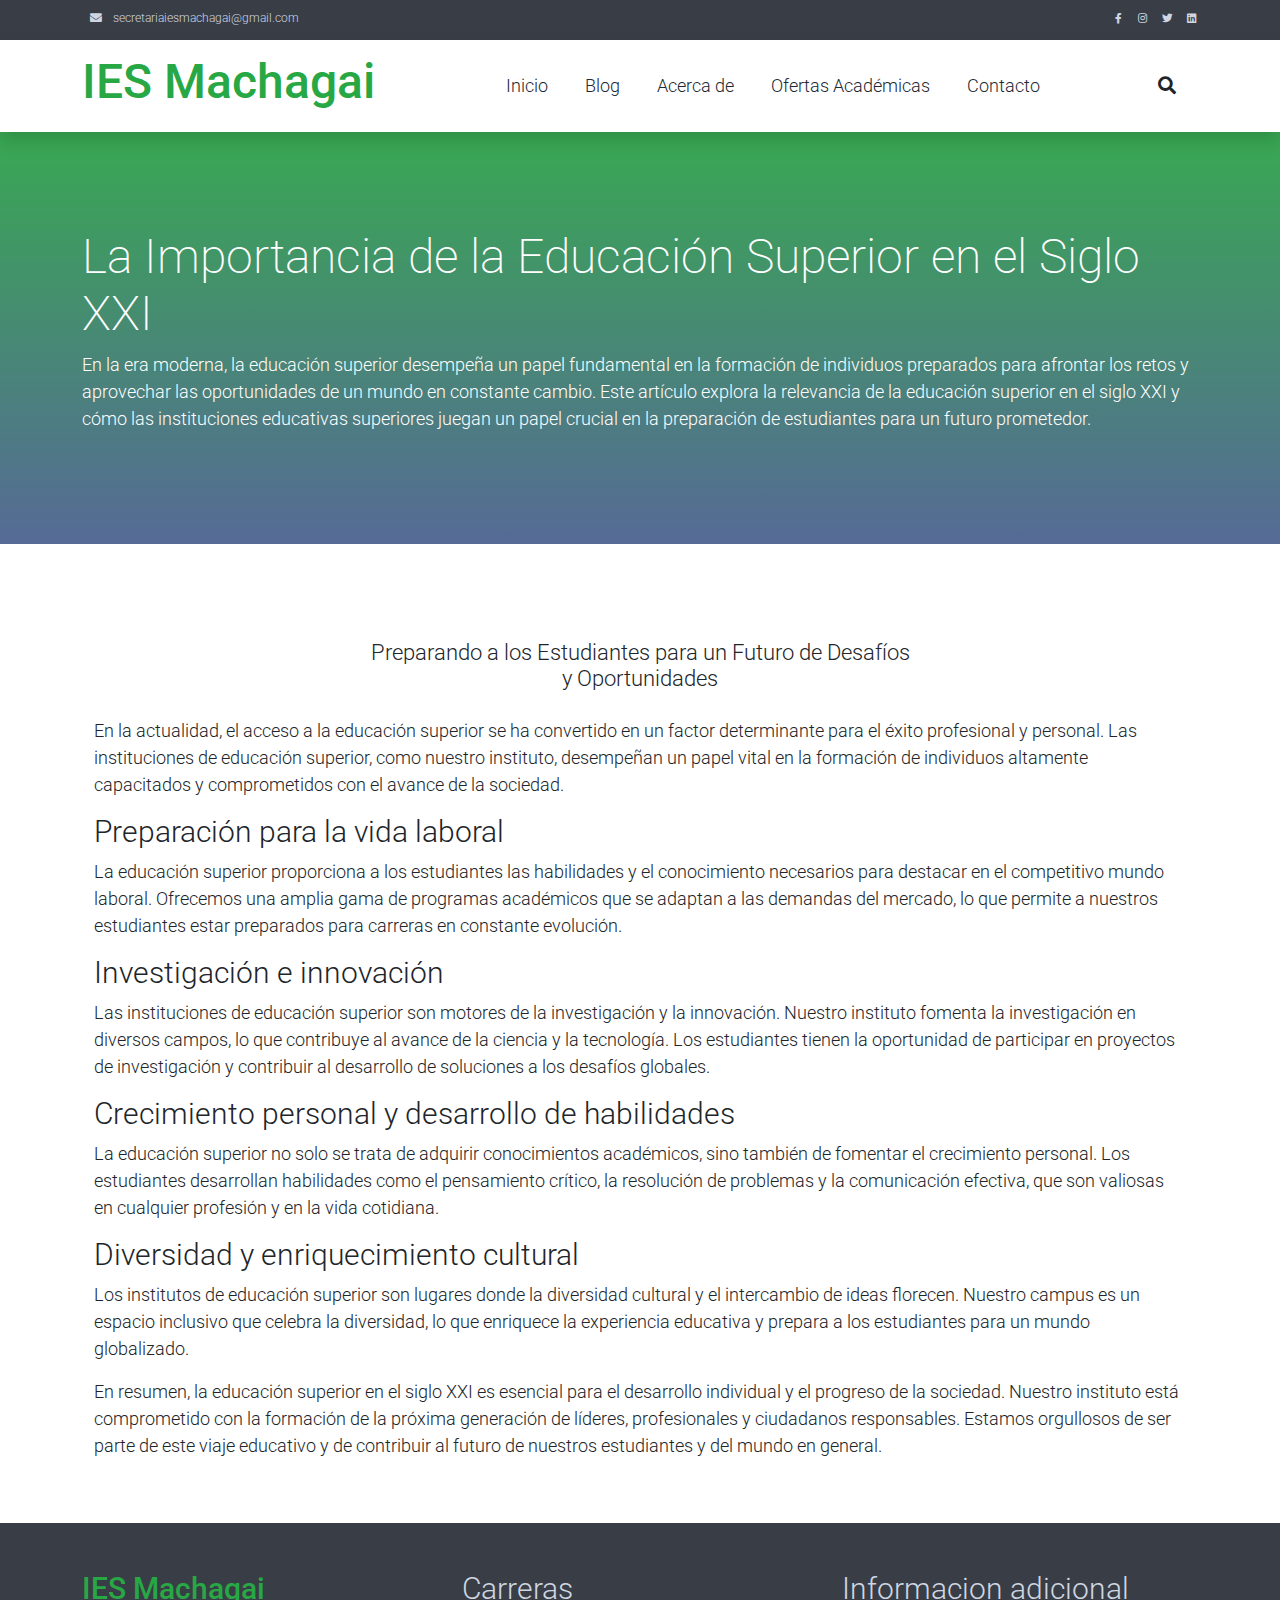
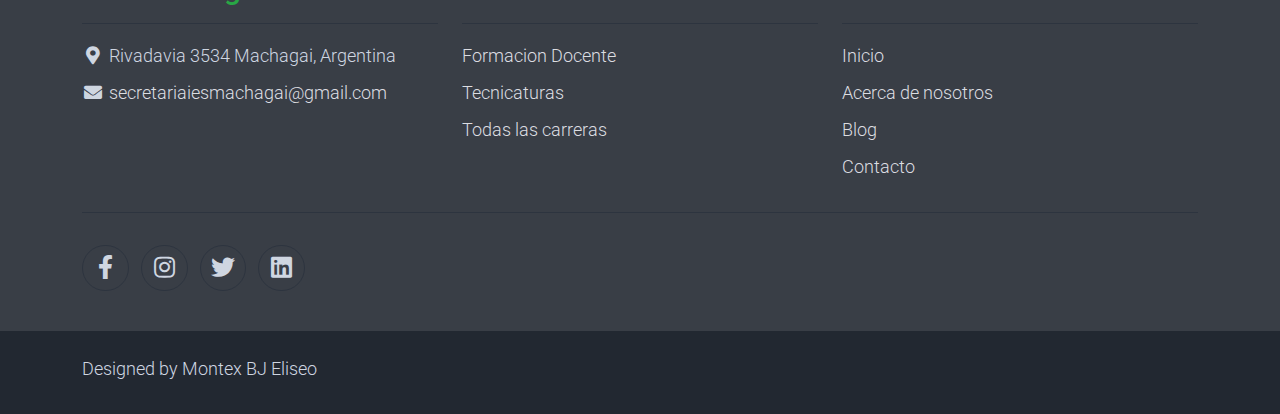
<file: post-details.html>
<!DOCTYPE html>
<html lang="es-ar">

<head>
    <title>IES Machagai - Blog</title>
    <meta charset="utf-8">
    <meta name="viewport" content="width=device-width, initial-scale=1">

    <link rel="apple-touch-icon" href="assets/img/apple-icon.png">
    <link rel="shortcut icon" type="image/x-icon" href="img/IES_logo.svg">

    <link rel="stylesheet" href="assets/css/bootstrap.min.css">
    <link rel="stylesheet" href="assets/css/styles.css">
    <link rel="stylesheet" href="assets/css/custom.css">

    <!-- Load fonts style after rendering the layout styles -->
    <link rel="stylesheet"
        href="https://fonts.googleapis.com/css2?family=Roboto:wght@100;200;300;400;500;700;900&display=swap">
    <link rel="stylesheet" href="assets/css/fontawesome.min.css">
</head>

<body>
    <!-- Start Top Nav -->
    <nav class="navbar navbar-expand-lg bg-dark navbar-light d-none d-lg-block" id="templatemo_nav_top">
        <div class="container text-light">
            <div class="w-100 d-flex justify-content-between">
                <div>
                    <i class="fa fa-envelope mx-2"></i>
                    <a class="navbar-sm-brand text-light text-decoration-none"
                        href="mailto:secretariaiesmachagai@gmail.com">secretariaiesmachagai@gmail.com</a>
                </div>
                <div>
                    <a class="text-light" href="https://fb.com/" target="_blank" rel="sponsored"><i
                            class="fab fa-facebook-f fa-sm fa-fw me-2"></i></a>
                    <a class="text-light" href="https://www.instagram.com/" target="_blank"><i
                            class="fab fa-instagram fa-sm fa-fw me-2"></i></a>
                    <a class="text-light" href="https://twitter.com/" target="_blank"><i
                            class="fab fa-twitter fa-sm fa-fw me-2"></i></a>
                    <a class="text-light" href="https://www.linkedin.com/" target="_blank"><i
                            class="fab fa-linkedin fa-sm fa-fw"></i></a>
                </div>
            </div>
        </div>
    </nav>
    <!-- Close Top Nav -->


    <!-- Header -->
    <nav class="navbar navbar-expand-lg navbar-light shadow">
        <div class="container d-flex justify-content-between align-items-center">

            <a class="navbar-brand text-success logo h1 align-self-center" href="index.html">
                IES Machagai
            </a>

            <button class="navbar-toggler border-0" type="button" data-bs-toggle="collapse"
                data-bs-target="#templatemo_main_nav" aria-controls="navbarSupportedContent" aria-expanded="false"
                aria-label="Toggle navigation">
                <span class="navbar-toggler-icon"></span>
            </button>

            <div class="align-self-center collapse navbar-collapse flex-fill  d-lg-flex justify-content-lg-between"
                id="templatemo_main_nav">
                <div class="flex-fill">
                    <ul class="nav navbar-nav d-flex justify-content-between mx-lg-auto">
                        <li class="nav-item">
                            <a class="nav-link" href="index.html">Inicio</a>
                        </li>
                        <li class="nav-item">
                            <a class="nav-link" href="blog.html">Blog</a>
                        </li>
                        <li class="nav-item">
                            <a class="nav-link" href="about.html">Acerca de</a>
                        </li>
                        <li class="nav-item">
                            <a class="nav-link" href="shop.html">Ofertas Académicas</a>
                        </li>
                        <li class="nav-item">
                            <a class="nav-link" href="contact.html">Contacto</a>
                        </li>
                    </ul>
                </div>
                <div class="navbar align-self-center d-flex">
                    <div class="d-lg-none flex-sm-fill mt-3 mb-4 col-7 col-sm-auto pr-3">
                        <div class="input-group">
                            <input type="text" class="form-control" id="inputMobileSearch" placeholder="Buscar ...">
                            <div class="input-group-text">
                                <i class="fa fa-fw fa-search"></i>
                            </div>
                        </div>
                    </div>
                    <a class="nav-icon d-none d-lg-inline" href="#" data-bs-toggle="modal"
                        data-bs-target="#templatemo_search">
                        <i class="fa fa-fw fa-search text-dark mr-2"></i>
                    </a>
                </div>
            </div>

        </div>
    </nav>
    <!-- Close Header -->

    <!-- Modal -->
    <div class="modal fade bg-white" id="templatemo_search" tabindex="-1" role="dialog"
        aria-labelledby="exampleModalLabel" aria-hidden="true">
        <div class="modal-dialog modal-lg" role="document">
            <div class="w-100 pt-1 mb-5 text-right">
                <button type="button" class="btn-close" data-bs-dismiss="modal" aria-label="Close"></button>
            </div>
            <form action="" method="get" class="modal-content modal-body border-0 p-0">
                <div class="input-group mb-2">
                    <input type="text" class="form-control" id="inputModalSearch" name="q" placeholder="Search ...">
                    <button type="submit" class="input-group-text bg-success text-light">
                        <i class="fa fa-fw fa-search text-white"></i>
                    </button>
                </div>
                <div id="modal-search-results">
                </div>
            </form>
        </div>
    </div>



    <section class="bg-success py-5">
        <div class="container">
            <div class="row align-items-center py-5">
                <div class=" text-white">
                    <h1 id="post-title">Cargando...</h1>
                    <p id="post-overview">
                        Por favor espere...
                    </p>
                </div>
            </div>
        </div>
    </section>
    <!-- Close Banner -->

    <section class="container py-5">
        <div class="row text-center pt-5 pb-3">
            <div class="col-lg-6 m-auto">
                <h3 class="h3" id="post-subtitle"></h1>
            </div>
        </div>
        <section class="container" id="post-contents">

        </section>
    </section>

    <!-- Start Footer -->
    <footer class="bg-dark" id="tempaltemo_footer">
        <div class="container">
            <div class="row">

                <div class="col-md-4 pt-5">
                    <h2 class="h2 text-success border-bottom pb-3 border-light logo">IES Machagai</h2>
                    <ul class="list-unstyled text-light footer-link-list">
                        <li>
                            <i class="fas fa-map-marker-alt fa-fw"></i>
                            Rivadavia 3534 Machagai, Argentina
                        </li>
                        <li>
                            <i class="fa fa-envelope fa-fw"></i>
                            <a class="text-decoration-none" href="mailto:secretariaiesmachagai@gmail.com">secretariaiesmachagai@gmail.com</a>
                        </li>
                    </ul>
                </div>

                <div class="col-md-4 pt-5">
                    <h2 class="h2 text-light border-bottom pb-3 border-light">Carreras</h2>
                    <ul class="list-unstyled text-light footer-link-list">
                        <li><a class="text-decoration-none" href="shop.html?filter=Profesorado">Formacion Docente</a>
                        </li>
                        <li><a class="text-decoration-none" href="shop.html?filter=Tecnicatura">Tecnicaturas</a></li>
                        <li><a class="text-decoration-none" href="shop.html">Todas las carreras</a></li>
                    </ul>
                </div>

                <div class="col-md-4 pt-5">
                    <h2 class="h2 text-light border-bottom pb-3 border-light">Informacion adicional</h2>
                    <ul class="list-unstyled text-light footer-link-list">
                        <li><a class="text-decoration-none" href="index.html">Inicio</a></li>
                        <li><a class="text-decoration-none" href="about.html">Acerca de nosotros</a></li>
                        <li><a class="text-decoration-none" href="blog.html">Blog</a></li>
                        <li><a class="text-decoration-none" href="contact.html">Contacto</a></li>
                    </ul>
                </div>

            </div>

            <div class="row text-light mb-4">
                <div class="col-12 mb-3">
                    <div class="w-100 my-3 border-top border-light"></div>
                </div>
                <div class="col-auto me-auto">
                    <ul class="list-inline text-left footer-icons">
                        <li class="list-inline-item border border-light rounded-circle text-center">
                            <a class="text-light text-decoration-none" target="_blank" href="https://www.facebook.com/profile.php?id=100086514458082"><i
                                    class="fab fa-facebook-f fa-lg fa-fw"></i></a>
                        </li>
                        <li class="list-inline-item border border-light rounded-circle text-center">
                            <a class="text-light text-decoration-none" target="_blank"
                                href="https://www.instagram.com/"><i class="fab fa-instagram fa-lg fa-fw"></i></a>
                        </li>
                        <li class="list-inline-item border border-light rounded-circle text-center">
                            <a class="text-light text-decoration-none" target="_blank" href="https://twitter.com/"><i
                                    class="fab fa-twitter fa-lg fa-fw"></i></a>
                        </li>
                        <li class="list-inline-item border border-light rounded-circle text-center">
                            <a class="text-light text-decoration-none" target="_blank"
                                href="https://www.linkedin.com/"><i class="fab fa-linkedin fa-lg fa-fw"></i></a>
                        </li>
                    </ul>
                </div>
            </div>
        </div>

        <div class="w-100 bg-black py-3">
            <div class="container">
                <div class="row pt-2">
                    <div class="col-12">
                        <p class="text-left text-light">
                            Designed by Montex BJ Eliseo
                        </p>
                    </div>
                </div>
            </div>
        </div>

    </footer>
    <!-- End Footer -->

    <button id="btn-top" class="btn btn-primary">
        <svg xmlns="http://www.w3.org/2000/svg" width="24" height="24" fill="currentColor" class="bi bi-arrow-up" viewBox="0 0 16 16">
        <path fill-rule="evenodd" d="M8 15a.5.5 0 0 0 .5-.5V2.707l3.146 3.147a.5.5 0 0 0 .708-.708l-4-4a.5.5 0 0 0-.708 0l-4 4a.5.5 0 1 0 .708.708L7.5 2.707V14.5a.5.5 0 0 0 .5.5z"/>
      </svg>
    </button>

    <!-- Start Script -->
    <script src="assets/js/jquery-1.11.0.min.js"></script>
    <script src="assets/js/jquery-migrate-1.2.1.min.js"></script>
    <script src="assets/js/bootstrap.bundle.min.js"></script>
    <script src="assets/js/templatemo.js"></script>
    <script src="assets/js/custom.js"></script>
    <script src="js/search.js"></script>
    <script src="js/post.js"></script>
    <!-- End Script -->
</body>

</html>
</file>
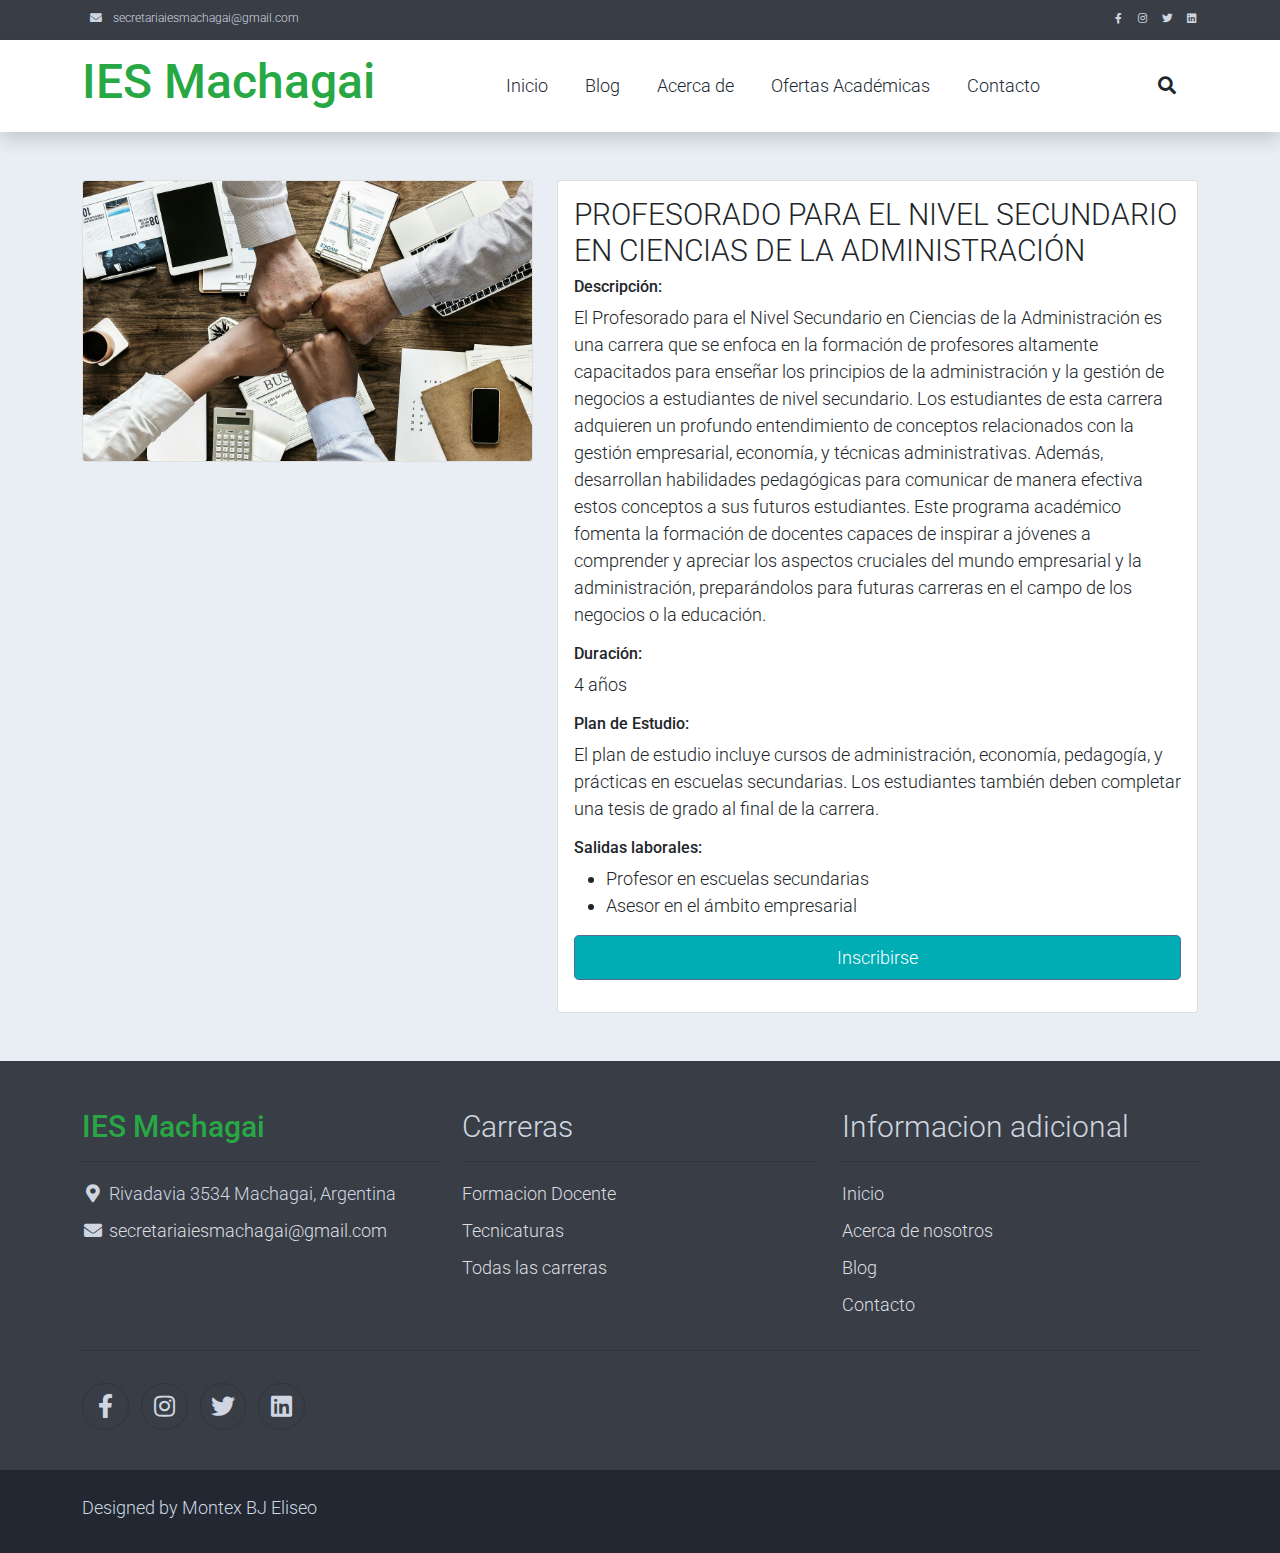
<file: shop-single.html>
<!DOCTYPE html>
<html lang="es-ar">

<head>
    <title>IES Machagai - Oferta académica</title>
    <meta charset="utf-8">
    <meta name="viewport" content="width=device-width, initial-scale=1">

    <link rel="apple-touch-icon" href="assets/img/apple-icon.png">
    <link rel="shortcut icon" type="image/x-icon" href="img/IES_logo.svg">

    <link rel="stylesheet" href="assets/css/bootstrap.min.css">
    <link rel="stylesheet" href="assets/css/styles.css">
    <link rel="stylesheet" href="assets/css/custom.css">

    <!-- Load fonts style after rendering the layout styles -->
    <link rel="stylesheet"
        href="https://fonts.googleapis.com/css2?family=Roboto:wght@100;200;300;400;500;700;900&display=swap">
    <link rel="stylesheet" href="assets/css/fontawesome.min.css">

    <!-- Slick -->
    <link rel="stylesheet" type="text/css" href="assets/css/slick.min.css">
    <link rel="stylesheet" type="text/css" href="assets/css/slick-theme.css">
</head>

<body>
    <!-- Start Top Nav -->
    <nav class="navbar navbar-expand-lg bg-dark navbar-light d-none d-lg-block" id="templatemo_nav_top">
        <div class="container text-light">
            <div class="w-100 d-flex justify-content-between">
                <div>
                    <i class="fa fa-envelope mx-2"></i>
                    <a class="navbar-sm-brand text-light text-decoration-none"
                        href="mailto:secretariaiesmachagai@gmail.com">secretariaiesmachagai@gmail.com</a>
                </div>
                <div>
                    <a class="text-light" href="https://fb.com/" target="_blank" rel="sponsored"><i
                            class="fab fa-facebook-f fa-sm fa-fw me-2"></i></a>
                    <a class="text-light" href="https://www.instagram.com/" target="_blank"><i
                            class="fab fa-instagram fa-sm fa-fw me-2"></i></a>
                    <a class="text-light" href="https://twitter.com/" target="_blank"><i
                            class="fab fa-twitter fa-sm fa-fw me-2"></i></a>
                    <a class="text-light" href="https://www.linkedin.com/" target="_blank"><i
                            class="fab fa-linkedin fa-sm fa-fw"></i></a>
                </div>
            </div>
        </div>
    </nav>
    <!-- Close Top Nav -->


    <!-- Header -->
    <nav class="navbar navbar-expand-lg navbar-light shadow">
        <div class="container d-flex justify-content-between align-items-center">

            <a class="navbar-brand text-success logo h1 align-self-center" href="index.html">
                IES Machagai
            </a>

            <button class="navbar-toggler border-0" type="button" data-bs-toggle="collapse"
                data-bs-target="#templatemo_main_nav" aria-controls="navbarSupportedContent" aria-expanded="false"
                aria-label="Toggle navigation">
                <span class="navbar-toggler-icon"></span>
            </button>

            <div class="align-self-center collapse navbar-collapse flex-fill  d-lg-flex justify-content-lg-between"
                id="templatemo_main_nav">
                <div class="flex-fill">
                    <ul class="nav navbar-nav d-flex justify-content-between mx-lg-auto">
                        <li class="nav-item">
                            <a class="nav-link" href="index.html">Inicio</a>
                        </li>
                        <li class="nav-item">
                            <a class="nav-link" href="blog.html">Blog</a>
                        </li>
                        <li class="nav-item">
                            <a class="nav-link" href="about.html">Acerca de</a>
                        </li>
                        <li class="nav-item">
                            <a class="nav-link" href="shop.html">Ofertas Académicas</a>
                        </li>
                        <li class="nav-item">
                            <a class="nav-link" href="contact.html">Contacto</a>
                        </li>
                    </ul>
                </div>
                <div class="navbar align-self-center d-flex">
                    <div class="d-lg-none flex-sm-fill mt-3 mb-4 col-7 col-sm-auto pr-3">
                        <div class="input-group">
                            <input type="text" class="form-control" id="inputMobileSearch" placeholder="Buscar ...">
                            <div class="input-group-text">
                                <i class="fa fa-fw fa-search"></i>
                            </div>
                        </div>
                    </div>
                    <a class="nav-icon d-none d-lg-inline" href="#" data-bs-toggle="modal"
                        data-bs-target="#templatemo_search">
                        <i class="fa fa-fw fa-search text-dark mr-2"></i>
                    </a>
                </div>
            </div>

        </div>
    </nav>
    <!-- Close Header -->

    <!-- Modal -->
    <div class="modal fade bg-white" id="templatemo_search" tabindex="-1" role="dialog"
        aria-labelledby="exampleModalLabel" aria-hidden="true">
        <div class="modal-dialog modal-lg" role="document">
            <div class="w-100 pt-1 mb-5 text-right">
                <button type="button" class="btn-close" data-bs-dismiss="modal" aria-label="Close"></button>
            </div>
            <form action="" method="get" class="modal-content modal-body border-0 p-0">
                <div class="input-group mb-2">
                    <input type="text" class="form-control" id="inputModalSearch" name="q" placeholder="Buscar ...">
                    <button type="submit" class="input-group-text bg-success text-light">
                        <i class="fa fa-fw fa-search text-white"></i>
                    </button>
                </div>
                <div id="modal-search-results">
                </div>
            </form>
        </div>
    </div>



    <!-- Open Content -->
    <section class="bg-light">
        <div class="container pb-5">
            <div class="row">
                <div class="col-lg-5 mt-5">
                    <div class="card mb-3">
                        <img class="card-img img-fluid" src="img/IES_logo.svg" alt="Card image cap" id="product-detail">
                    </div>
                </div>
                <!-- col end -->
                <div class="col-lg-7 mt-5">
                    <div class="card">
                        <div class="card-body">
                            <h1 class="h2" id="item-title"></h1>

                            <h6>Descripción:</h6>
                            <p id="descripcion"></p>
                            <h6>Duración: </h6>
                            <p><span id="duracion"></span> años</p>
                            <h6>Plan de Estudio:</h6>
                            <p><span id="plan-de-estudio"></span></p>
                            <h6>Salidas laborales:</h6>
                            <ul id="salida-laboral">

                            </ul>

                            <form action="" method="GET">
                                <input type="hidden" name="id" value="1" id="id_item">
                                <div class="row pb-3">
                                    <div class="col d-grid">
                                        <a href="contact.html" type="submit" class="btn btn-success btn-lg"
                                            name="submit">Inscribirse</a>
                                    </div>
                                </div>
                            </form>

                        </div>
                    </div>
                </div>
            </div>
        </div>
    </section>
    <!-- Close Content -->

    <!-- Start Footer -->
    <footer class="bg-dark" id="tempaltemo_footer">
        <div class="container">
            <div class="row">

                <div class="col-md-4 pt-5">
                    <h2 class="h2 text-success border-bottom pb-3 border-light logo">IES Machagai</h2>
                    <ul class="list-unstyled text-light footer-link-list">
                        <li>
                            <i class="fas fa-map-marker-alt fa-fw"></i>
                            Rivadavia 3534 Machagai, Argentina
                        </li>
                        <li>
                            <i class="fa fa-envelope fa-fw"></i>
                            <a class="text-decoration-none"
                                href="mailto:secretariaiesmachagai@gmail.com">secretariaiesmachagai@gmail.com</a>
                        </li>
                    </ul>
                </div>

                <div class="col-md-4 pt-5">
                    <h2 class="h2 text-light border-bottom pb-3 border-light">Carreras</h2>
                    <ul class="list-unstyled text-light footer-link-list">
                        <li><a class="text-decoration-none" href="shop.html?filter=Profesorado">Formacion Docente</a>
                        </li>
                        <li><a class="text-decoration-none" href="shop.html?filter=Tecnicatura">Tecnicaturas</a></li>
                        <li><a class="text-decoration-none" href="shop.html">Todas las carreras</a></li>
                    </ul>
                </div>

                <div class="col-md-4 pt-5">
                    <h2 class="h2 text-light border-bottom pb-3 border-light">Informacion adicional</h2>
                    <ul class="list-unstyled text-light footer-link-list">
                        <li><a class="text-decoration-none" href="index.html">Inicio</a></li>
                        <li><a class="text-decoration-none" href="about.html">Acerca de nosotros</a></li>
                        <li><a class="text-decoration-none" href="blog.html">Blog</a></li>
                        <li><a class="text-decoration-none" href="contact.html">Contacto</a></li>
                    </ul>
                </div>

            </div>

            <div class="row text-light mb-4">
                <div class="col-12 mb-3">
                    <div class="w-100 my-3 border-top border-light"></div>
                </div>
                <div class="col-auto me-auto">
                    <ul class="list-inline text-left footer-icons">
                        <li class="list-inline-item border border-light rounded-circle text-center">
                            <a class="text-light text-decoration-none" target="_blank"
                                href="https://www.facebook.com/profile.php?id=100086514458082"><i
                                    class="fab fa-facebook-f fa-lg fa-fw"></i></a>
                        </li>
                        <li class="list-inline-item border border-light rounded-circle text-center">
                            <a class="text-light text-decoration-none" target="_blank"
                                href="https://www.instagram.com/"><i class="fab fa-instagram fa-lg fa-fw"></i></a>
                        </li>
                        <li class="list-inline-item border border-light rounded-circle text-center">
                            <a class="text-light text-decoration-none" target="_blank" href="https://twitter.com/"><i
                                    class="fab fa-twitter fa-lg fa-fw"></i></a>
                        </li>
                        <li class="list-inline-item border border-light rounded-circle text-center">
                            <a class="text-light text-decoration-none" target="_blank"
                                href="https://www.linkedin.com/"><i class="fab fa-linkedin fa-lg fa-fw"></i></a>
                        </li>
                    </ul>
                </div>
            </div>
        </div>

        <div class="w-100 bg-black py-3">
            <div class="container">
                <div class="row pt-2">
                    <div class="col-12">
                        <p class="text-left text-light">
                            Designed by Montex BJ Eliseo
                        </p>
                    </div>
                </div>
            </div>
        </div>

    </footer>
    <!-- End Footer -->

    <button id="btn-top" class="btn btn-primary">
        <svg xmlns="http://www.w3.org/2000/svg" width="24" height="24" fill="currentColor" class="bi bi-arrow-up" viewBox="0 0 16 16">
        <path fill-rule="evenodd" d="M8 15a.5.5 0 0 0 .5-.5V2.707l3.146 3.147a.5.5 0 0 0 .708-.708l-4-4a.5.5 0 0 0-.708 0l-4 4a.5.5 0 1 0 .708.708L7.5 2.707V14.5a.5.5 0 0 0 .5.5z"/>
      </svg>
    </button>


    <!-- Start Script -->
    <script src="assets/js/jquery-1.11.0.min.js"></script>
    <script src="assets/js/jquery-migrate-1.2.1.min.js"></script>
    <script src="assets/js/bootstrap.bundle.min.js"></script>
    <script src="assets/js/templatemo.js"></script>
    <script src="assets/js/custom.js"></script>
    <script src="js/search.js"></script>
    <!-- End Script -->

    <!-- Start Slider Script -->
    <script src="assets/js/slick.min.js"></script>
    <script>
        $('#carousel-related-product').slick({
            infinite: true,
            arrows: false,
            slidesToShow: 4,
            slidesToScroll: 3,
            dots: true,
            responsive: [{
                breakpoint: 1024,
                settings: {
                    slidesToShow: 3,
                    slidesToScroll: 3
                }
            },
            {
                breakpoint: 600,
                settings: {
                    slidesToShow: 2,
                    slidesToScroll: 3
                }
            },
            {
                breakpoint: 480,
                settings: {
                    slidesToShow: 2,
                    slidesToScroll: 3
                }
            }
            ]
        });
    </script>
    <!-- End Slider Script -->
    <script src="js/details.js"></script>
</body>

</html>
</file>
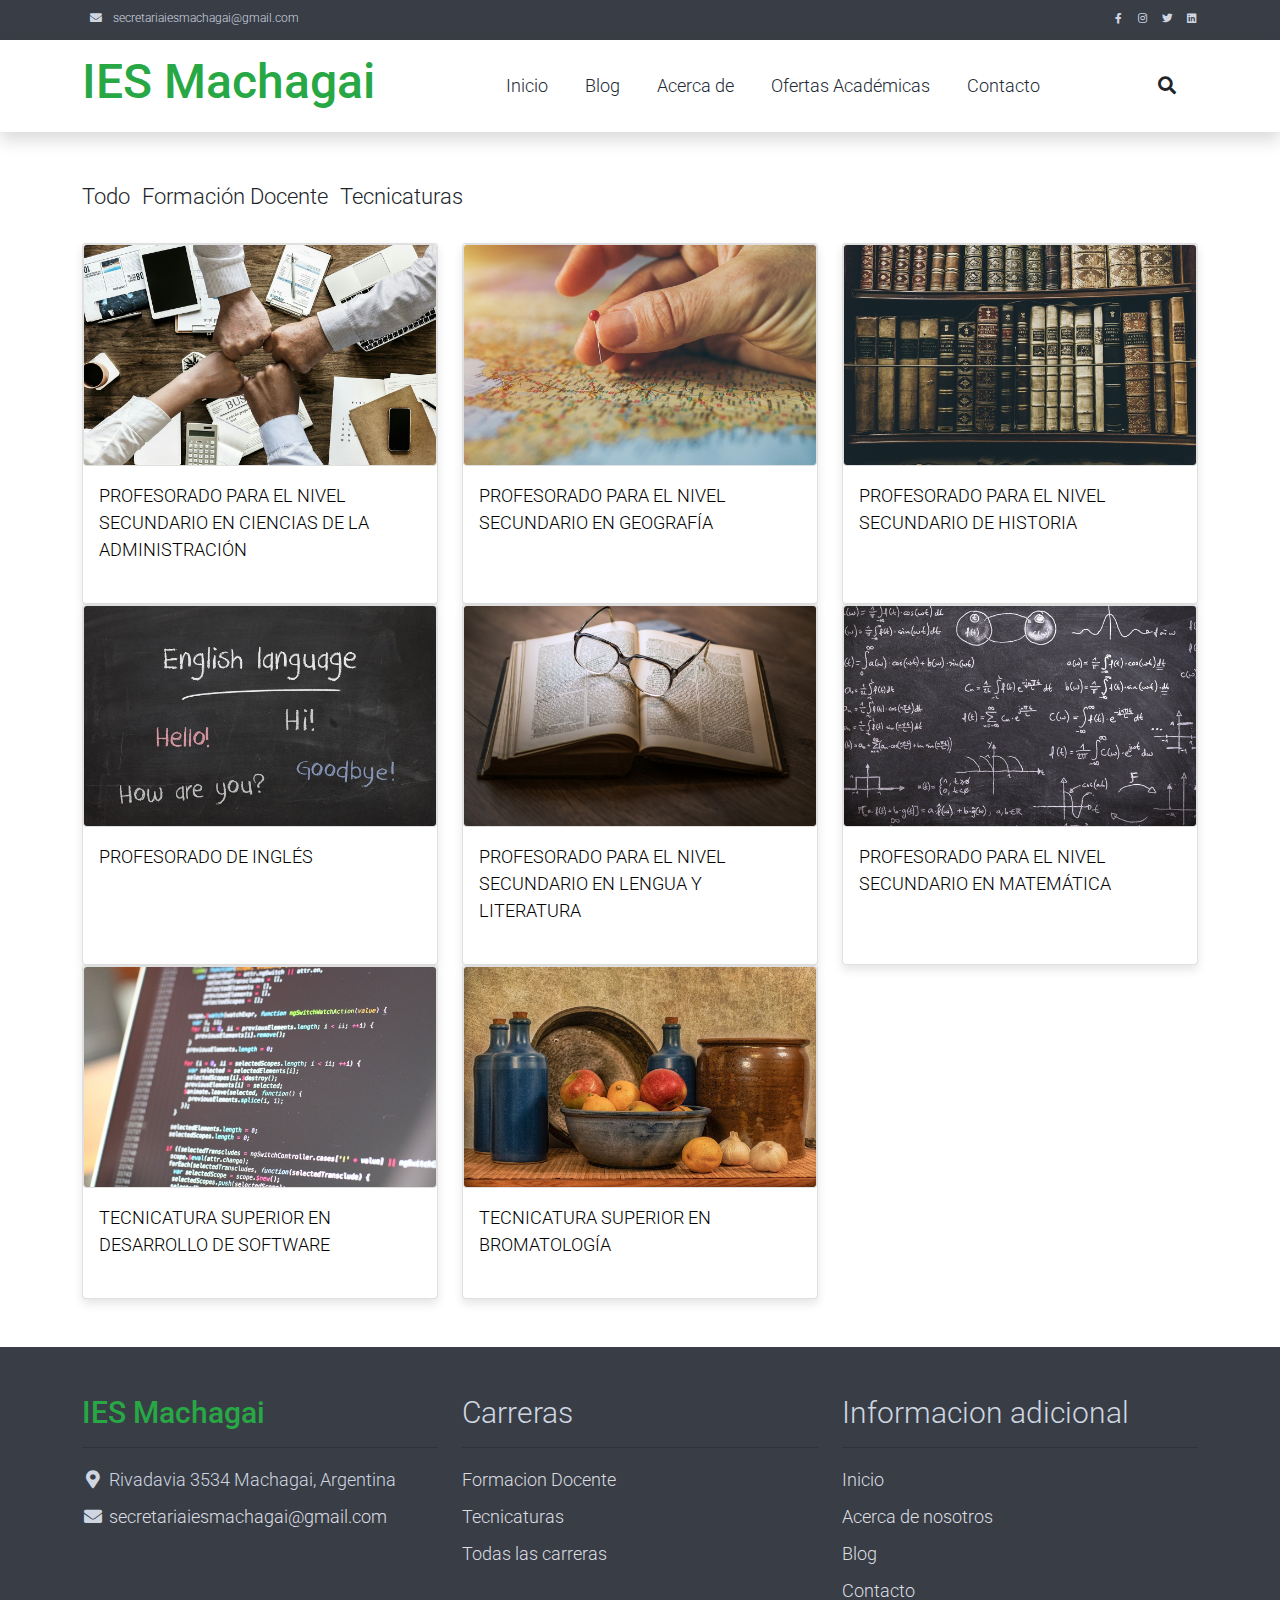
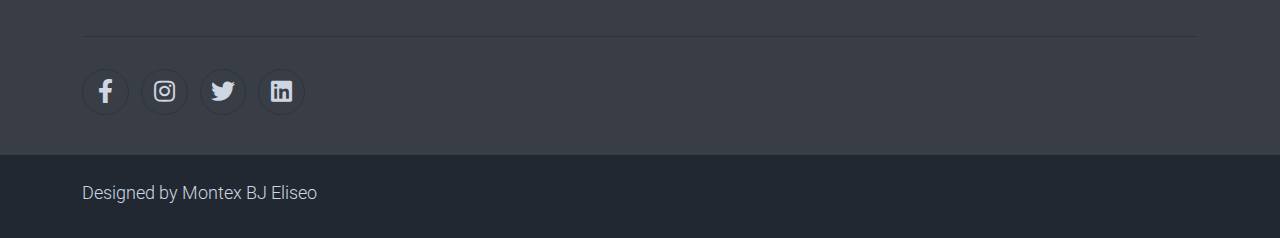
<file: shop.html>
<!DOCTYPE html>
<html lang="es-ar">

<head>
    <title>IES Machagai - Ofertas Académicas</title>
    <meta charset="utf-8">
    <meta name="viewport" content="width=device-width, initial-scale=1">

    <link rel="apple-touch-icon" href="assets/img/apple-icon.png">
    <link rel="shortcut icon" type="image/x-icon" href="img/IES_logo.svg">

    <link rel="stylesheet" href="assets/css/bootstrap.min.css">
    <link rel="stylesheet" href="assets/css/styles.css">
    <link rel="stylesheet" href="assets/css/custom.css">

    <!-- Load fonts style after rendering the layout styles -->
    <link rel="stylesheet"
        href="https://fonts.googleapis.com/css2?family=Roboto:wght@100;200;300;400;500;700;900&display=swap">
    <link rel="stylesheet" href="assets/css/fontawesome.min.css">

</head>

<body>
    <!-- Start Top Nav -->
    <nav class="navbar navbar-expand-lg bg-dark navbar-light d-none d-lg-block" id="templatemo_nav_top">
        <div class="container text-light">
            <div class="w-100 d-flex justify-content-between">
                <div>
                    <i class="fa fa-envelope mx-2"></i>
                    <a class="navbar-sm-brand text-light text-decoration-none"
                        href="mailto:secretariaiesmachagai@gmail.com">secretariaiesmachagai@gmail.com</a>
                </div>
                <div>
                    <a class="text-light" href="https://fb.com/" target="_blank" rel="sponsored"><i
                            class="fab fa-facebook-f fa-sm fa-fw me-2"></i></a>
                    <a class="text-light" href="https://www.instagram.com/" target="_blank"><i
                            class="fab fa-instagram fa-sm fa-fw me-2"></i></a>
                    <a class="text-light" href="https://twitter.com/" target="_blank"><i
                            class="fab fa-twitter fa-sm fa-fw me-2"></i></a>
                    <a class="text-light" href="https://www.linkedin.com/" target="_blank"><i
                            class="fab fa-linkedin fa-sm fa-fw"></i></a>
                </div>
            </div>
        </div>
    </nav>
    <!-- Close Top Nav -->


    <!-- Header -->
    <nav class="navbar navbar-expand-lg navbar-light shadow">
        <div class="container d-flex justify-content-between align-items-center">

            <a class="navbar-brand text-success logo h1 align-self-center" href="index.html">
                IES Machagai
            </a>

            <button class="navbar-toggler border-0" type="button" data-bs-toggle="collapse"
                data-bs-target="#templatemo_main_nav" aria-controls="navbarSupportedContent" aria-expanded="false"
                aria-label="Toggle navigation">
                <span class="navbar-toggler-icon"></span>
            </button>

            <div class="align-self-center collapse navbar-collapse flex-fill  d-lg-flex justify-content-lg-between"
                id="templatemo_main_nav">
                <div class="flex-fill">
                    <ul class="nav navbar-nav d-flex justify-content-between mx-lg-auto">
                        <li class="nav-item">
                            <a class="nav-link" href="index.html">Inicio</a>
                        </li>
                        <li class="nav-item">
                            <a class="nav-link" href="blog.html">Blog</a>
                        </li>
                        <li class="nav-item">
                            <a class="nav-link" href="about.html">Acerca de</a>
                        </li>
                        <li class="nav-item">
                            <a class="nav-link" href="shop.html">Ofertas Académicas</a>
                        </li>
                        <li class="nav-item">
                            <a class="nav-link" href="contact.html">Contacto</a>
                        </li>
                    </ul>
                </div>
                <div class="navbar align-self-center d-flex">
                    <div class="d-lg-none flex-sm-fill mt-3 mb-4 col-7 col-sm-auto pr-3">
                        <div class="input-group">
                            <input type="text" class="form-control" id="inputMobileSearch" placeholder="Buscar ...">
                            <div class="input-group-text">
                                <i class="fa fa-fw fa-search"></i>
                            </div>
                        </div>
                    </div>
                    <a class="nav-icon d-none d-lg-inline" href="#" data-bs-toggle="modal"
                        data-bs-target="#templatemo_search">
                        <i class="fa fa-fw fa-search text-dark mr-2"></i>
                    </a>
                </div>
            </div>

        </div>
    </nav>
    <!-- Close Header -->

    <!-- Modal -->
    <div class="modal fade bg-white" id="templatemo_search" tabindex="-1" role="dialog"
        aria-labelledby="exampleModalLabel" aria-hidden="true">
        <div class="modal-dialog modal-lg" role="document">
            <div class="w-100 pt-1 mb-5 text-right">
                <button type="button" class="btn-close" data-bs-dismiss="modal" aria-label="Close"></button>
            </div>
            <form action="" method="get" class="modal-content modal-body border-0 p-0">
                <div class="input-group mb-2">
                    <input type="text" class="form-control" id="inputModalSearch" name="q" placeholder="Search ...">
                    <button type="submit" class="input-group-text bg-success text-light">
                        <i class="fa fa-fw fa-search text-white"></i>
                    </button>
                </div>
                <div id="modal-search-results">
                </div>
            </form>
        </div>
    </div>
    <!-- Start Content -->
    <div class="container py-5">
        <div class="row">
            <div class="col-lg-12">
                <div class="row">
                    <div class="col-md-6">
                        <ul class="list-inline shop-top-menu pb-3 pt-1">
                            <li class="list-inline-item">
                                <a class="h3 text-dark text-decoration-none mr-3" href="#" id="filterbtn-todo">Todo</a>
                            </li>
                            <li class="list-inline-item">
                                <a class="h3 text-dark text-decoration-none mr-3" href="#" id="filterbtn-formacion-docente">Formación Docente</a>
                            </li>
                            <li class="list-inline-item">
                                <a class="h3 text-dark text-decoration-none" href="#" id="filterbtn-tecnicatura">Tecnicaturas</a>
                            </li>
                        </ul>
                    </div>
                </div>
                <div id="carreras-row" class="row">
                    <!-- Aquí van las carreras -->
                    
                </div>

            </div>

        </div>
    </div>
    <!-- End Content -->

    <!-- Start Footer -->
    <footer class="bg-dark" id="tempaltemo_footer">
        <div class="container">
            <div class="row">

                <div class="col-md-4 pt-5">
                    <h2 class="h2 text-success border-bottom pb-3 border-light logo">IES Machagai</h2>
                    <ul class="list-unstyled text-light footer-link-list">
                        <li>
                            <i class="fas fa-map-marker-alt fa-fw"></i>
                            Rivadavia 3534 Machagai, Argentina
                        </li>
                        <li>
                            <i class="fa fa-envelope fa-fw"></i>
                            <a class="text-decoration-none" href="mailto:secretariaiesmachagai@gmail.com">secretariaiesmachagai@gmail.com</a>
                        </li>
                    </ul>
                </div>

                <div class="col-md-4 pt-5">
                    <h2 class="h2 text-light border-bottom pb-3 border-light">Carreras</h2>
                    <ul class="list-unstyled text-light footer-link-list">
                        <li><a class="text-decoration-none" href="shop.html?filter=Profesorado">Formacion Docente</a>
                        </li>
                        <li><a class="text-decoration-none" href="shop.html?filter=Tecnicatura">Tecnicaturas</a></li>
                        <li><a class="text-decoration-none" href="shop.html">Todas las carreras</a></li>
                    </ul>
                </div>

                <div class="col-md-4 pt-5">
                    <h2 class="h2 text-light border-bottom pb-3 border-light">Informacion adicional</h2>
                    <ul class="list-unstyled text-light footer-link-list">
                        <li><a class="text-decoration-none" href="index.html">Inicio</a></li>
                        <li><a class="text-decoration-none" href="about.html">Acerca de nosotros</a></li>
                        <li><a class="text-decoration-none" href="blog.html">Blog</a></li>
                        <li><a class="text-decoration-none" href="contact.html">Contacto</a></li>
                    </ul>
                </div>

            </div>

            <div class="row text-light mb-4">
                <div class="col-12 mb-3">
                    <div class="w-100 my-3 border-top border-light"></div>
                </div>
                <div class="col-auto me-auto">
                    <ul class="list-inline text-left footer-icons">
                        <li class="list-inline-item border border-light rounded-circle text-center">
                            <a class="text-light text-decoration-none" target="_blank" href="https://www.facebook.com/profile.php?id=100086514458082"><i
                                    class="fab fa-facebook-f fa-lg fa-fw"></i></a>
                        </li>
                        <li class="list-inline-item border border-light rounded-circle text-center">
                            <a class="text-light text-decoration-none" target="_blank"
                                href="https://www.instagram.com/"><i class="fab fa-instagram fa-lg fa-fw"></i></a>
                        </li>
                        <li class="list-inline-item border border-light rounded-circle text-center">
                            <a class="text-light text-decoration-none" target="_blank" href="https://twitter.com/"><i
                                    class="fab fa-twitter fa-lg fa-fw"></i></a>
                        </li>
                        <li class="list-inline-item border border-light rounded-circle text-center">
                            <a class="text-light text-decoration-none" target="_blank"
                                href="https://www.linkedin.com/"><i class="fab fa-linkedin fa-lg fa-fw"></i></a>
                        </li>
                    </ul>
                </div>
            </div>
        </div>

        <div class="w-100 bg-black py-3">
            <div class="container">
                <div class="row pt-2">
                    <div class="col-12">
                        <p class="text-left text-light">
                            Designed by Montex BJ Eliseo
                        </p>
                    </div>
                </div>
            </div>
        </div>

    </footer>
    <!-- End Footer -->

    <button id="btn-top" class="btn btn-primary">
        <svg xmlns="http://www.w3.org/2000/svg" width="24" height="24" fill="currentColor" class="bi bi-arrow-up" viewBox="0 0 16 16">
        <path fill-rule="evenodd" d="M8 15a.5.5 0 0 0 .5-.5V2.707l3.146 3.147a.5.5 0 0 0 .708-.708l-4-4a.5.5 0 0 0-.708 0l-4 4a.5.5 0 1 0 .708.708L7.5 2.707V14.5a.5.5 0 0 0 .5.5z"/>
      </svg>
    </button>

    <!-- Start Script -->
    <script src="assets/js/jquery-1.11.0.min.js"></script>
    <script src="assets/js/jquery-migrate-1.2.1.min.js"></script>
    <script src="assets/js/bootstrap.bundle.min.js"></script>
    <script src="assets/js/templatemo.js"></script>
    <script src="assets/js/custom.js"></script>
    <script src="js/offers.js"></script>
    <script src="js/search.js"></script>
    <!-- End Script -->
</body>

</html>
</file>
<file: assets/css/styles.css>
/*

---------------------------------------------
Table of contents
------------------------------------------------
1. Typography
2. General
3. Nav
4. Hero Carousel
5. Accordion
6. Shop
7. Product
8. Carousel Hero
9. Carousel Brand
10. Services
11. Contact map
12. Footer
13. Small devices (landscape phones, 576px and up)
14. Medium devices (tablets, 768px and up)
15. Large devices (desktops, 992px and up)
16. Extra large devices (large desktops, 1200px and up)
--------------------------------------------- */




/* Typography */
body, ul, li, p, a, label, input, div {
  font-family: 'Roboto', sans-serif;
  font-size: 18px !important;
  font-weight: 300 !important;
}
.h1 {
  font-family: 'Roboto', sans-serif;
  font-size: 48px !important;
  font-weight: 200 !important;
}
.h2 {
  font-family: 'Roboto', sans-serif;
  font-size: 30px !important;
  font-weight: 300;
}
.h3 {
  font-family: 'Roboto', sans-serif;
  font-size: 22px !important;
}
/* General */
.logo { font-weight: 500 !important;}
.text-warning {  color: #ede861 !important;}
.text-muted { color: #bcbcbc !important;}
.text-success { color: #0f95d3 !important;}
.text-light { color: #cfd6e1 !important;}
.bg-dark { background-color: #252f3d !important;}
.bg-light { background-color: #e9eef5 !important;}
.bg-black { background-color: #2b333d !important;}
.bg-success { background-color: #566a96 !important;}
.btn-success {
  background-color: #566a96 !important;
  border-color: #566a96 !important;
}
.pagination .page-link:hover {color: #000;}
.pagination .page-link:hover, .pagination .page-link.active {
  background-color: #566a96;
  color: #fff;
}
/* Nav */
#templatemo_nav_top { min-height: 40px;}
#templatemo_nav_top * { font-size: .9em !important;}
#templatemo_main_nav a { color: #212934;}
#templatemo_main_nav a:hover { color: #566a96;}
#templatemo_main_nav .navbar .nav-icon { margin-right: 20px;}

/* Hero Carousel */
#hero-carousel { background: #efefef !important;}
/* Accordion */
.templatemo-accordion a { color: #000;}
.templatemo-accordion a:hover { color: #333d4a;}
/* Shop */
.shop-top-menu a:hover { color: #566a96 !important;}
/* Product */
.product-wap { box-shadow: 0px 5px 10px 0px rgba(0, 0, 0, 0.10);}
.product-wap .product-color-dot.color-dot-red { background:#f71515;}
.product-wap .product-color-dot.color-dot-blue { background:#6db4fe;}
.product-wap .product-color-dot.color-dot-black { background:#000000;}
.product-wap .product-color-dot.color-dot-light { background:#e0e0e0;}
.product-wap .product-color-dot.color-dot-green { background:#0bff7e;}
.card.product-wap .card .product-overlay {
  background: rgba(0,0,0,.2);
  visibility: hidden;
  opacity: 0;
  transition: .3s;
}
.card.product-wap:hover .card .product-overlay {
  visibility: visible;
  opacity: 1;
}
.card.product-wap a { color: #000;}
#carousel-related-product .slick-slide:focus { outline: none !important;}
#carousel-related-product .slick-dots li button:before {
  font-size: 15px;
  margin-top: 20px;
}
/* Brand */
.brand-img {
  filter: grayscale(100%);
  opacity: 0.5;
  transition: .5s;
}
.brand-img:hover {
  filter: grayscale(0%);
  opacity: 1;
}
/* Carousel Hero */
#hero-carousel .carousel-indicators li {
  margin-top: -50px;
  background-color: #566a96;
}
#hero-carousel .carousel-control-next i,
#hero-carousel .carousel-control-prev i {
  color: #566a96 !important;
  font-size: 2.8em !important;
}
/* Carousel Brand */
.tempaltemo-carousel .h1 {
  font-size: .5em !important;
  color: #000 !important;
}
/* Services */
.services-icon-wap {transition: .3s;}
.services-icon-wap:hover, .services-icon-wap:hover i {color: #fff;}
.services-icon-wap:hover {background: #566a96;}
/* Contact map */
.leaflet-control a, .leaflet-control { font-size: 10px !important;}
.form-control { border: 1px solid #e8e8e8;}
/* Footer */
#tempaltemo_footer a { color: #dcdde1;}
#tempaltemo_footer a:hover { color: #566a96;}
#tempaltemo_footer ul.footer-link-list li { padding-top: 10px;}
#tempaltemo_footer ul.footer-icons li {
  width: 2.6em;
  height: 2.6em;
  line-height: 2.6em;
}
#tempaltemo_footer ul.footer-icons li:hover {
  background-color: #cfd6e1;
  transition: .5s;
}
#tempaltemo_footer ul.footer-icons li:hover i {
  color: #212934;
  transition: .5s;
}
#tempaltemo_footer .border-light { border-color: #2d343f !important;}
/*
// Extra small devices (portrait phones, less than 576px)
// No media query since this is the default in Bootstrap
*/
/* Small devices (landscape phones, 576px and up)*/
.product-wap .h3, .product-wap li, .product-wap i, .product-wap p {
  font-size: 12px !important;
}
.product-wap .product-color-dot {
  width: 6px;
  height: 6px;
}

@media (min-width: 576px) {
  .tempaltemo-carousel .h1 { font-size: 1em !important;}
}

/*// Medium devices (tablets, 768px and up)*/
@media (min-width: 768px) {
  #templatemo_main_nav .navbar-nav {max-width: 450px;}
 }

/* Large devices (desktops, 992px and up)*/
@media (min-width: 992px) {
  #templatemo_main_nav .navbar-nav {max-width: 550px;}
  #hero-carousel .carousel-item {min-height: 30rem !important;}
  .product-wap .h3, .product-wap li, .product-wap i, .product-wap p {font-size: 18px !important;}
  .product-wap .product-color-dot {
    width: 12px;
    height: 12px;
  }
}

/* Extra large devices (large desktops, 1200px and up)*/
@media (min-width: 1200px) {}
</file>
<file: assets/css/custom.css>
#btn-top {
    display: none;
    position: fixed;
    bottom: 20px;
    right: 20px;
}

.product-wap .card-img {
    height: 27wh;
    width: 100%;
}

.bg-dark {
    background-color: #393E46 !important;
}

.bg-black {
    background-color: #222831 !important;
}

#hero-carousel { 
    /* background: linear-gradient(#38a852, #566a96) !important; */
    background: linear-gradient(#38a852, #566a96) !important;
    color: #fff;
}

.bg-success { 
    background: linear-gradient(#38a852, #566a96) !important;
}
.btn-success {
  background-color: #00ADB5 !important;
  border-color: #566a96 !important;
}

.text-success {
    color: #28a745 !important;
}
</file>
<file: assets/css/about.css>
.linea-tiempo {
    position: relative;
    width: 500px;
    max-width: 95vw;
    height: 100%;
    font-family: Arial;
  }
  
  .linea-tiempo::before {
    content: '';
    position: absolute;
    width: 3px;
    background-color: #000;
    left: 50%;
    height: 100%;
    border-radius: 10px;
  }
  
  .momento {
    position: relative;
    width: 45%;
    box-sizing: border-box;
  }
  
  .momento:nth-child(even) {
    left: 55%;
  }
  
  .momento::after {
    content: '';
    position: absolute;
    top: calc(50% + 10px);
    right: calc(-11.11% - 11.5px);
    height: 20px;
    width: 20px;
    background-color: #000;
    border-radius: 50%;
  }
  
  .momento:nth-child(even)::after {
    left: calc(-11.11% - 8.5px);
  }
  
  .momento h3 {
    margin: 10px 0px;
    font-size: 30px;
    text-align: center;
  }
  
  .momento .descripcion {
    background-color: #eee;
    border-radius: 10px;
    padding: 10px;
    line-height: 22px;
    font-size: 14px;
  }
  
  .momento .descripcion::after {
    content: '';
    position: absolute;
    right: -10px;
    top: calc(50% + 10px);
    height: 0;
    width: 0;
    border-top: 10px solid transparent;
    border-bottom: 10px solid transparent;
    border-left: 12px solid #eee;
  }
  
  .momento:nth-child(even) .descripcion {
    background-color: #3393FE;
    color: white;
  }
  
  .momento:nth-child(even) .descripcion::after{
    left: -10px;
    border-top: 10px solid transparent;
    border-bottom: 10px solid transparent;
    border-right: 12px solid #3393FE;
    border-left: none;
  }
</file>
